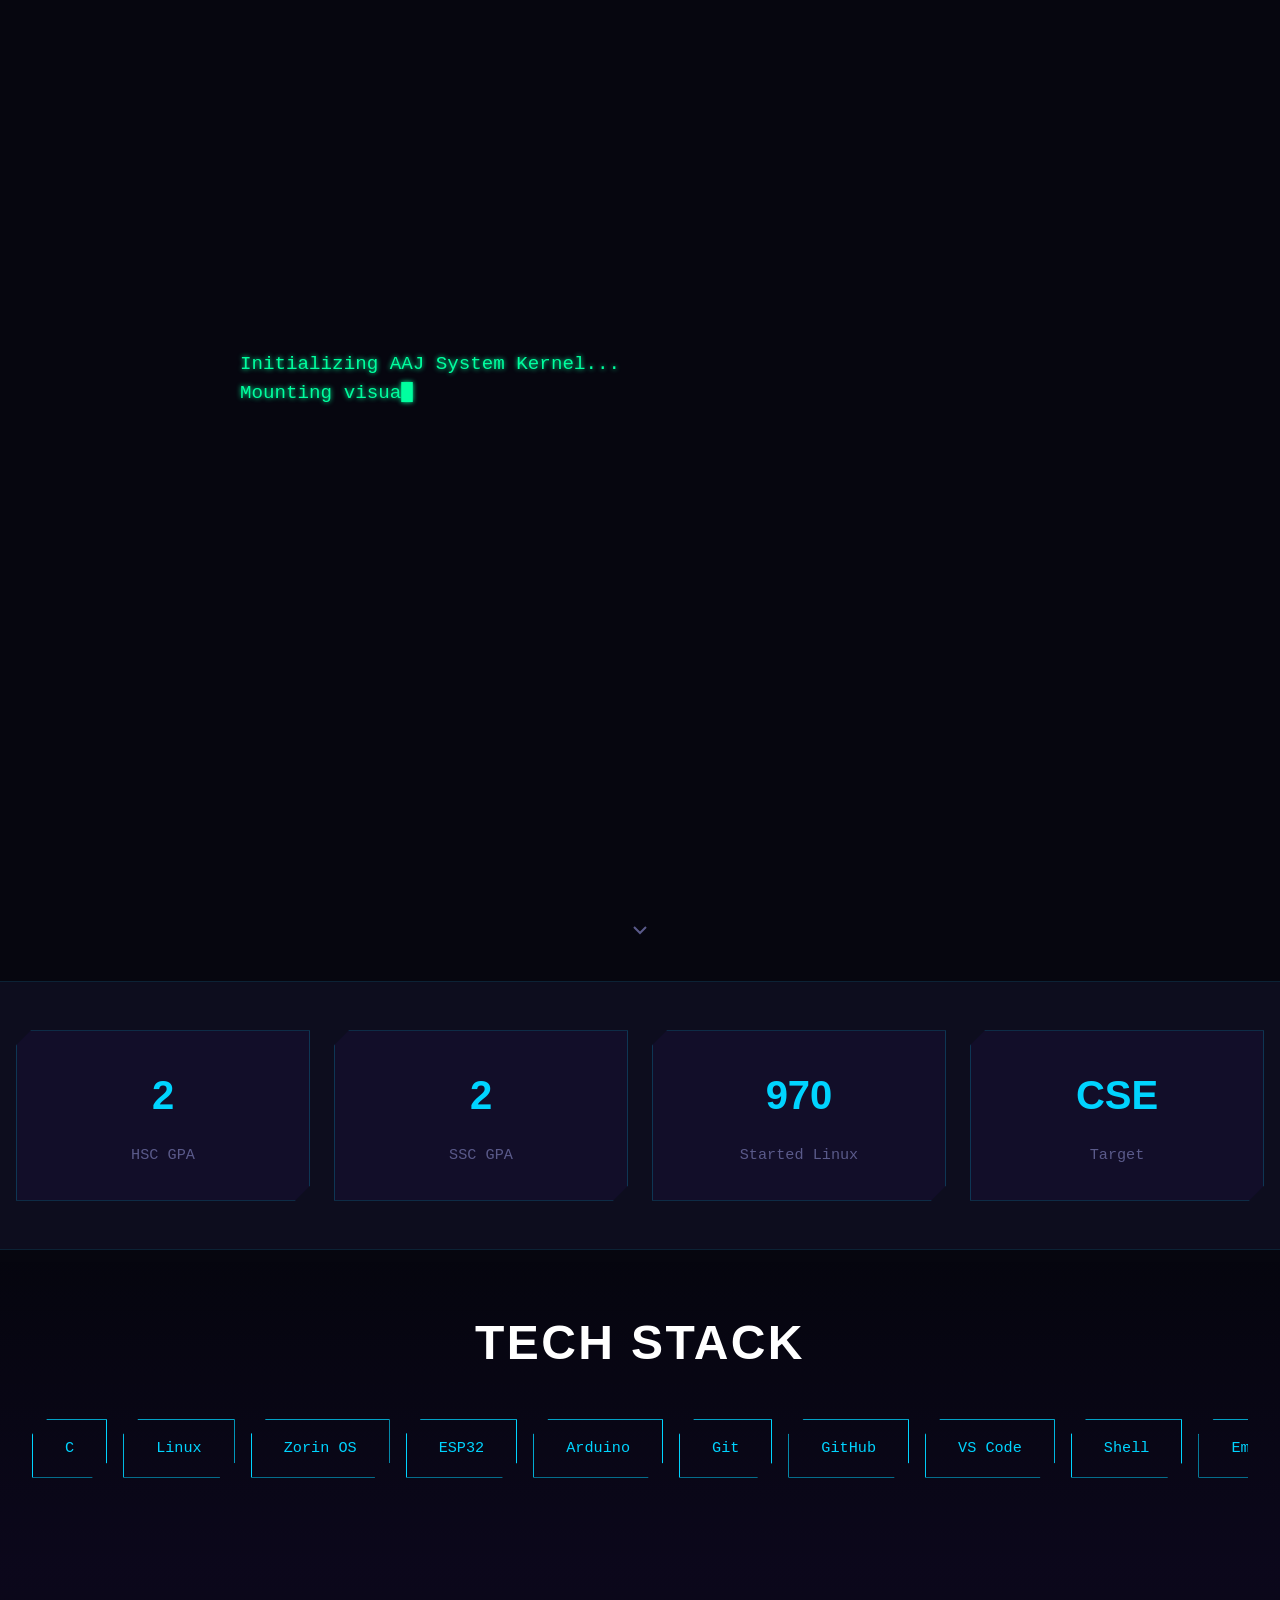
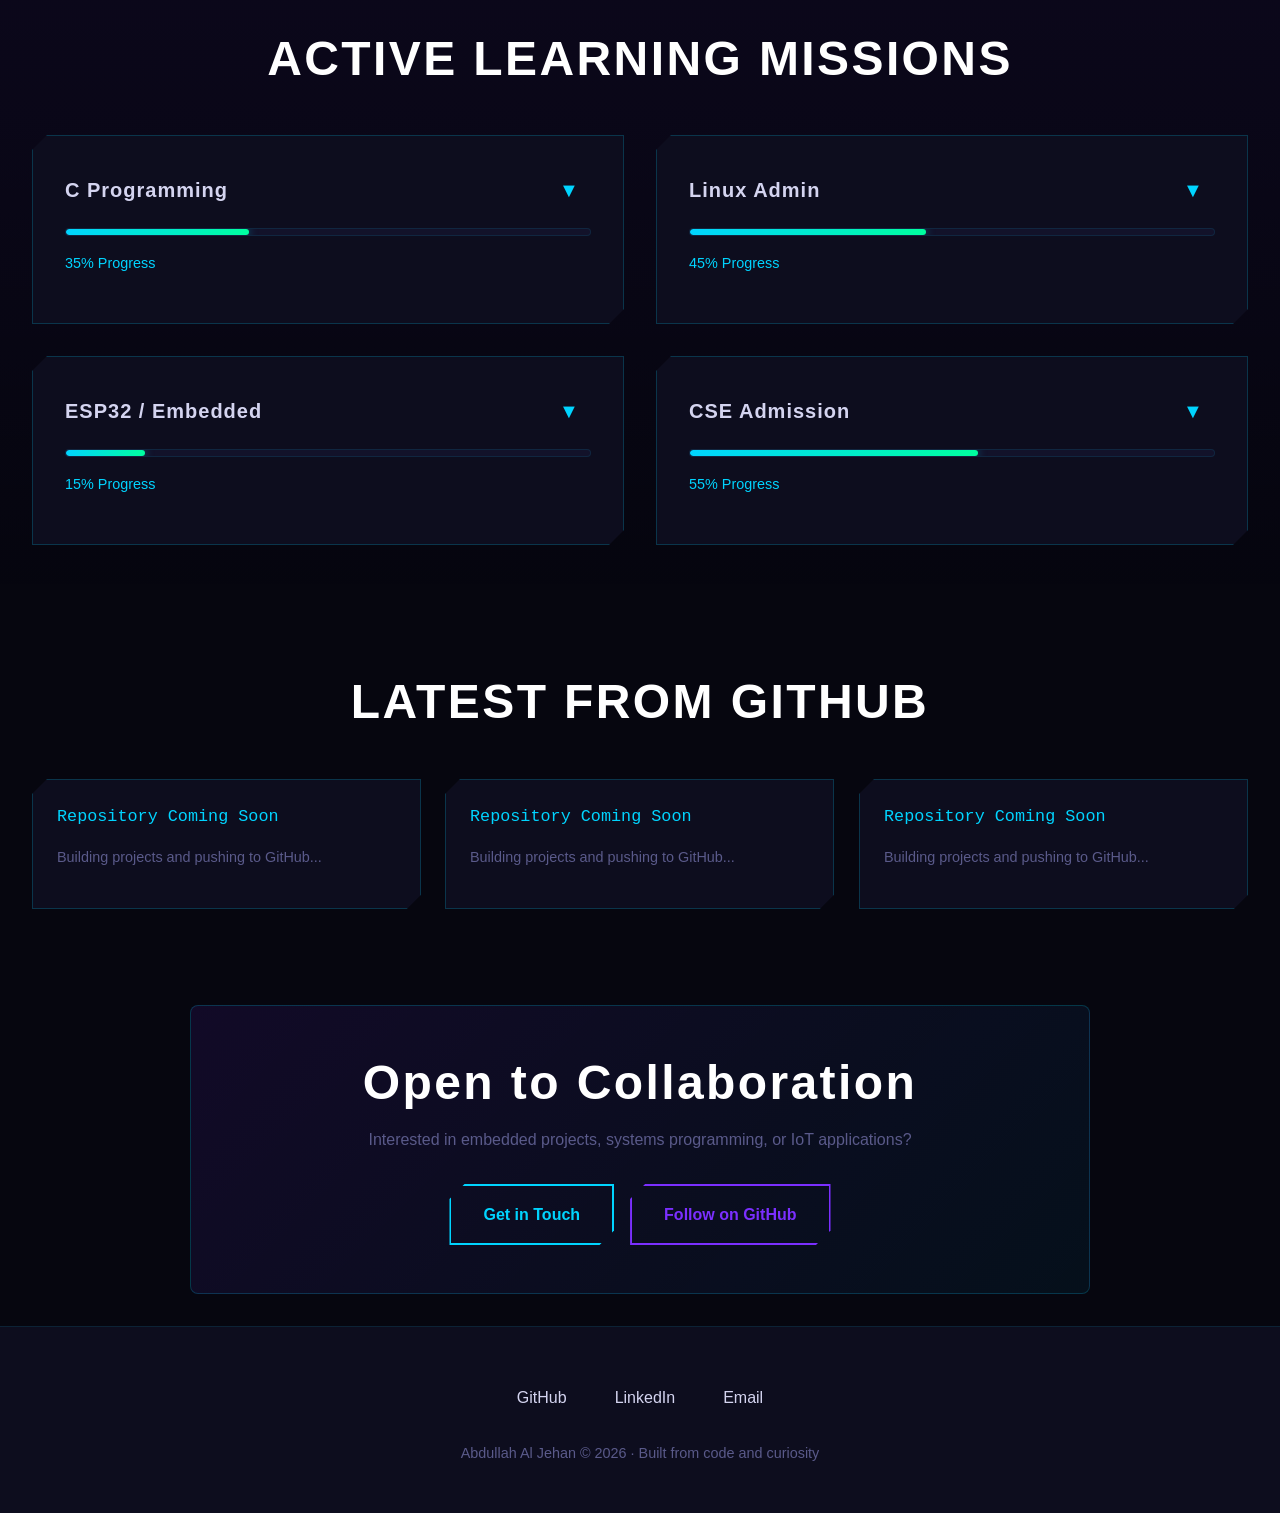
<file: index.html>
<!DOCTYPE html>
<html lang="en">
<head>
  <meta charset="UTF-8">
  <meta name="viewport" content="width=device-width, initial-scale=1.0">
  <meta http-equiv="Content-Security-Policy" content="default-src 'self'; script-src 'self' 'unsafe-inline' https://embed.tawk.to https://*.tawk.to; style-src 'self' 'unsafe-inline' https://fonts.googleapis.com; font-src 'self' https://fonts.gstatic.com https://*.tawk.to; img-src 'self' data: https://avatars.githubusercontent.com https://ghchart.rshah.org https://*.tawk.to; connect-src 'self' https://api.github.com https://api.web3forms.com wss://*.tawk.to; frame-src https://*.tawk.to;">
  <meta name="description" content="Abdullah Al Jehan — Engineering aspirant from Dhaka, Bangladesh. Learning C, Linux, and embedded systems from the ground up.">
  <meta name="author" content="Abdullah Al Jehan">

  <meta property="og:type" content="website">
  <meta property="og:title" content="Abdullah Al Jehan — Engineering Aspirant">
  <meta property="og:description" content="Systems engineer learning C, Linux, and embedded systems. Founding Advisor at Kynatium Labs.">
  <meta property="og:image" content="https://abdullahaljehan-me.github.io/abdullahaljehan-me/assets/og-image.jpg">
  <meta property="og:url" content="https://abdullahaljehan-me.github.io/abdullahaljehan-me/">
  <meta name="twitter:card" content="summary_large_image">
  <meta name="twitter:title" content="Abdullah Al Jehan — Engineering Aspirant">
  <meta name="twitter:description" content="Systems engineer learning C, Linux, and embedded systems. Founding Advisor at Kynatium Labs.">

  <link rel="canonical" href="https://abdullahaljehan-me.github.io/abdullahaljehan-me/index.html">

  <script type="application/ld+json">
  {
    "@context": "https://schema.org",
    "@type": "Person",
    "name": "Abdullah Al Jehan",
    "url": "https://abdullahaljehan-me.github.io",
    "image": "https://abdullahaljehan-me.github.io/assets/profile.jpg",
    "description": "Engineering aspirant specializing in C, Linux, and embedded systems",
    "sameAs": [
      "https://github.com/abdullahaljehan-me",
      "https://www.linkedin.com/in/abdullahaljehan-me"
    ],
    "email": "abdullahaljehan659@gmail.com",
    "address": {
      "@type": "PostalAddress",
      "addressLocality": "Dhaka",
      "addressCountry": "BD"
    }
  }
  </script>

  <title>Abdullah Al Jehan — Engineering Aspirant</title>
  <link rel="preconnect" href="https://fonts.googleapis.com">
  <link rel="preconnect" href="https://fonts.gstatic.com" crossorigin>
  <link rel="icon" href="data:image/svg+xml,<svg xmlns='http://www.w3.org/2000/svg' viewBox='0 0 100 100'><text y='.9em' font-size='90'>⚡</text></svg>">
  <link rel="stylesheet" href="style.css">
</head>
<body>
  <div id="preloader" class="preloader">
    <div class="terminal-text" id="terminalText"></div>
  </div>
  <div class="hud-text hud-bottom-left">LAT_COORD: 23.8103 N<br>LNG_COORD: 90.4125 E<br>UPLINK_STABLE</div>
  <div class="hud-text hud-top-right">SYS.OP.NORMAL<br>2025-2026 // AAJ</div>
  <div class="cursor-dot"></div>
  <div class="cursor-ring"></div>
  <a href="#main" class="skip-to-main">Skip to main content</a>
  <canvas id="particleCanvas"></canvas>

  <nav>
    <div class="nav-container">
      <a href="index.html" class="nav-logo">AAJ <span class="live-indicator">● LIVE</span></a>
      <ul class="nav-menu">
        <li><a href="index.html">[00] Home</a></li>
        <li><a href="about.html">[01] About</a></li>
        <li><a href="projects.html">[02] Projects</a></li>
        <li><a href="blog.html">[03] Blog</a></li>
        <li><a href="contact.html">[04] Contact</a></li>
      </ul>
      <a href="contact.html" class="nav-cta">Contact</a>
      <button class="hamburger" aria-label="Open navigation menu" aria-expanded="false">☰</button>
    </div>
    <div class="drawer">
      <ul class="drawer-menu">
        <li><a href="index.html">[00] Home</a></li>
        <li><a href="about.html">[01] About</a></li>
        <li><a href="projects.html">[02] Projects</a></li>
        <li><a href="blog.html">[03] Blog</a></li>
        <li><a href="contact.html">[04] Contact</a></li>
      </ul>
    </div>
  </nav>

  <main id="main">
    <section class="hero">
      <div class="hero-content">
        <h1 class="hero-title">
          <span class="glitch">Abdullah Al Jehan</span>
        </h1>
        <div class="hero-subtitle">
          <span class="typewriter-text"></span>
        </div>
        <div class="cta-group">
          <button class="btn btn-primary" onclick="document.querySelector('.missions-section').scrollIntoView({ behavior: 'smooth' })">Active Missions</button>
          <a href="https://github.com/abdullahaljehan-me" target="_blank" rel="noopener noreferrer" class="btn btn-secondary">GitHub</a>
        </div>
        <div class="scroll-indicator">
          <svg width="24" height="24" viewBox="0 0 24 24" fill="none" stroke="currentColor" stroke-width="2" aria-hidden="true">
            <polyline points="6 9 12 15 18 9"></polyline>
          </svg>
        </div>
      </div>
    </section>

    <section class="stats">
      <div class="stats-grid">
        <div class="stat-card">
          <div class="stat-value" data-target="5.00">0.00</div>
          <div class="stat-label">HSC GPA</div>
        </div>
        <div class="stat-card">
          <div class="stat-value" data-target="5.00">0.00</div>
          <div class="stat-label">SSC GPA</div>
        </div>
        <div class="stat-card">
          <div class="stat-value" data-target="2026">0</div>
          <div class="stat-label">Started Linux</div>
        </div>
        <div class="stat-card">
          <div class="stat-value">CSE</div>
          <div class="stat-label">Target</div>
        </div>
      </div>
    </section>

    <section class="skills-section">
      <div class="container">
        <h2 class="section-title">Tech Stack</h2>
        <div class="skills-scroll">
          <div class="skill-pill">C</div>
          <div class="skill-pill">Linux</div>
          <div class="skill-pill">Zorin OS</div>
          <div class="skill-pill">ESP32</div>
          <div class="skill-pill">Arduino</div>
          <div class="skill-pill">Git</div>
          <div class="skill-pill">GitHub</div>
          <div class="skill-pill">VS Code</div>
          <div class="skill-pill">Shell</div>
          <div class="skill-pill">Embedded Systems</div>
        </div>
      </div>
    </section>

    <section class="missions-section">
      <div class="container">
        <h2 class="section-title">Active Learning Missions</h2>
        <div class="missions-grid">
          <div class="mission-card" tabindex="0" role="button" aria-expanded="false">
            <div class="mission-title">
              <h4>C Programming</h4>
              <button class="mission-toggle" aria-label="Toggle details">▼</button>
            </div>
            <div class="mission-progress-bar">
              <div class="mission-progress-fill" data-percentage="35"></div>
            </div>
            <div class="mission-percentage">35% Progress</div>
            <div class="mission-details">
              <p>Building foundations in C: syntax, pointers, memory management, and systems-level programming concepts.</p>
            </div>
          </div>

          <div class="mission-card" tabindex="0" role="button" aria-expanded="false">
            <div class="mission-title">
              <h4>Linux Admin</h4>
              <button class="mission-toggle" aria-label="Toggle details">▼</button>
            </div>
            <div class="mission-progress-bar">
              <div class="mission-progress-fill" data-percentage="45"></div>
            </div>
            <div class="mission-percentage">45% Progress</div>
            <div class="mission-details">
              <p>Daily driver: Zorin OS, shell scripting, system administration, and deeper understanding of OS fundamentals.</p>
            </div>
          </div>

          <div class="mission-card" tabindex="0" role="button" aria-expanded="false">
            <div class="mission-title">
              <h4>ESP32 / Embedded</h4>
              <button class="mission-toggle" aria-label="Toggle details">▼</button>
            </div>
            <div class="mission-progress-bar">
              <div class="mission-progress-fill" data-percentage="15"></div>
            </div>
            <div class="mission-percentage">15% Progress</div>
            <div class="mission-details">
              <p>Exploring microcontroller programming, IoT concepts, hardware-software integration, and real-world applications.</p>
            </div>
          </div>

          <div class="mission-card" tabindex="0" role="button" aria-expanded="false">
            <div class="mission-title">
              <h4>CSE Admission</h4>
              <button class="mission-toggle" aria-label="Toggle details">▼</button>
            </div>
            <div class="mission-progress-bar">
              <div class="mission-progress-fill" data-percentage="55"></div>
            </div>
            <div class="mission-percentage">55% Progress</div>
            <div class="mission-details">
              <p>Engineering preparation: HSC complete with perfect GPA, building practical skills to excel in computer science.</p>
            </div>
          </div>
        </div>
      </div>
    </section>

    <section class="github-section">
      <div class="container">
        <h2 class="section-title">Latest from GitHub</h2>
        <div class="repo-grid">
          <div class="repo-card revealed">
            <p style="color: var(--muted); font-family: 'Space Mono', monospace;">Loading repositories...</p>
          </div>
        </div>
      </div>
    </section>

    <section class="cta-strip">
      <h2>Open to Collaboration</h2>
      <p>Interested in embedded projects, systems programming, or IoT applications?</p>
      <div class="cta-buttons">
        <a href="contact.html" class="btn btn-primary">Get in Touch</a>
        <a href="https://github.com/abdullahaljehan-me" target="_blank" rel="noopener noreferrer" class="btn btn-secondary">Follow on GitHub</a>
      </div>
    </section>
  </main>

  <footer>
    <div class="footer-content">
      <div class="footer-links">
        <a href="https://github.com/abdullahaljehan-me" target="_blank" rel="noopener noreferrer">GitHub</a>
        <a href="https://www.linkedin.com/in/abdullahaljehan-me" target="_blank" rel="noopener noreferrer">LinkedIn</a>
        <a href="mailto:abdullahaljehan659@gmail.com">Email</a>
      </div>
      <p class="footer-copyright">Abdullah Al Jehan &copy; 2026 &middot; Built from code and curiosity</p>
    </div>
  </footer>

  <button class="scroll-to-top" aria-label="Scroll to top">&uarr;</button>

  <script src="main.js" defer></script>
</body>
</html>
</file>
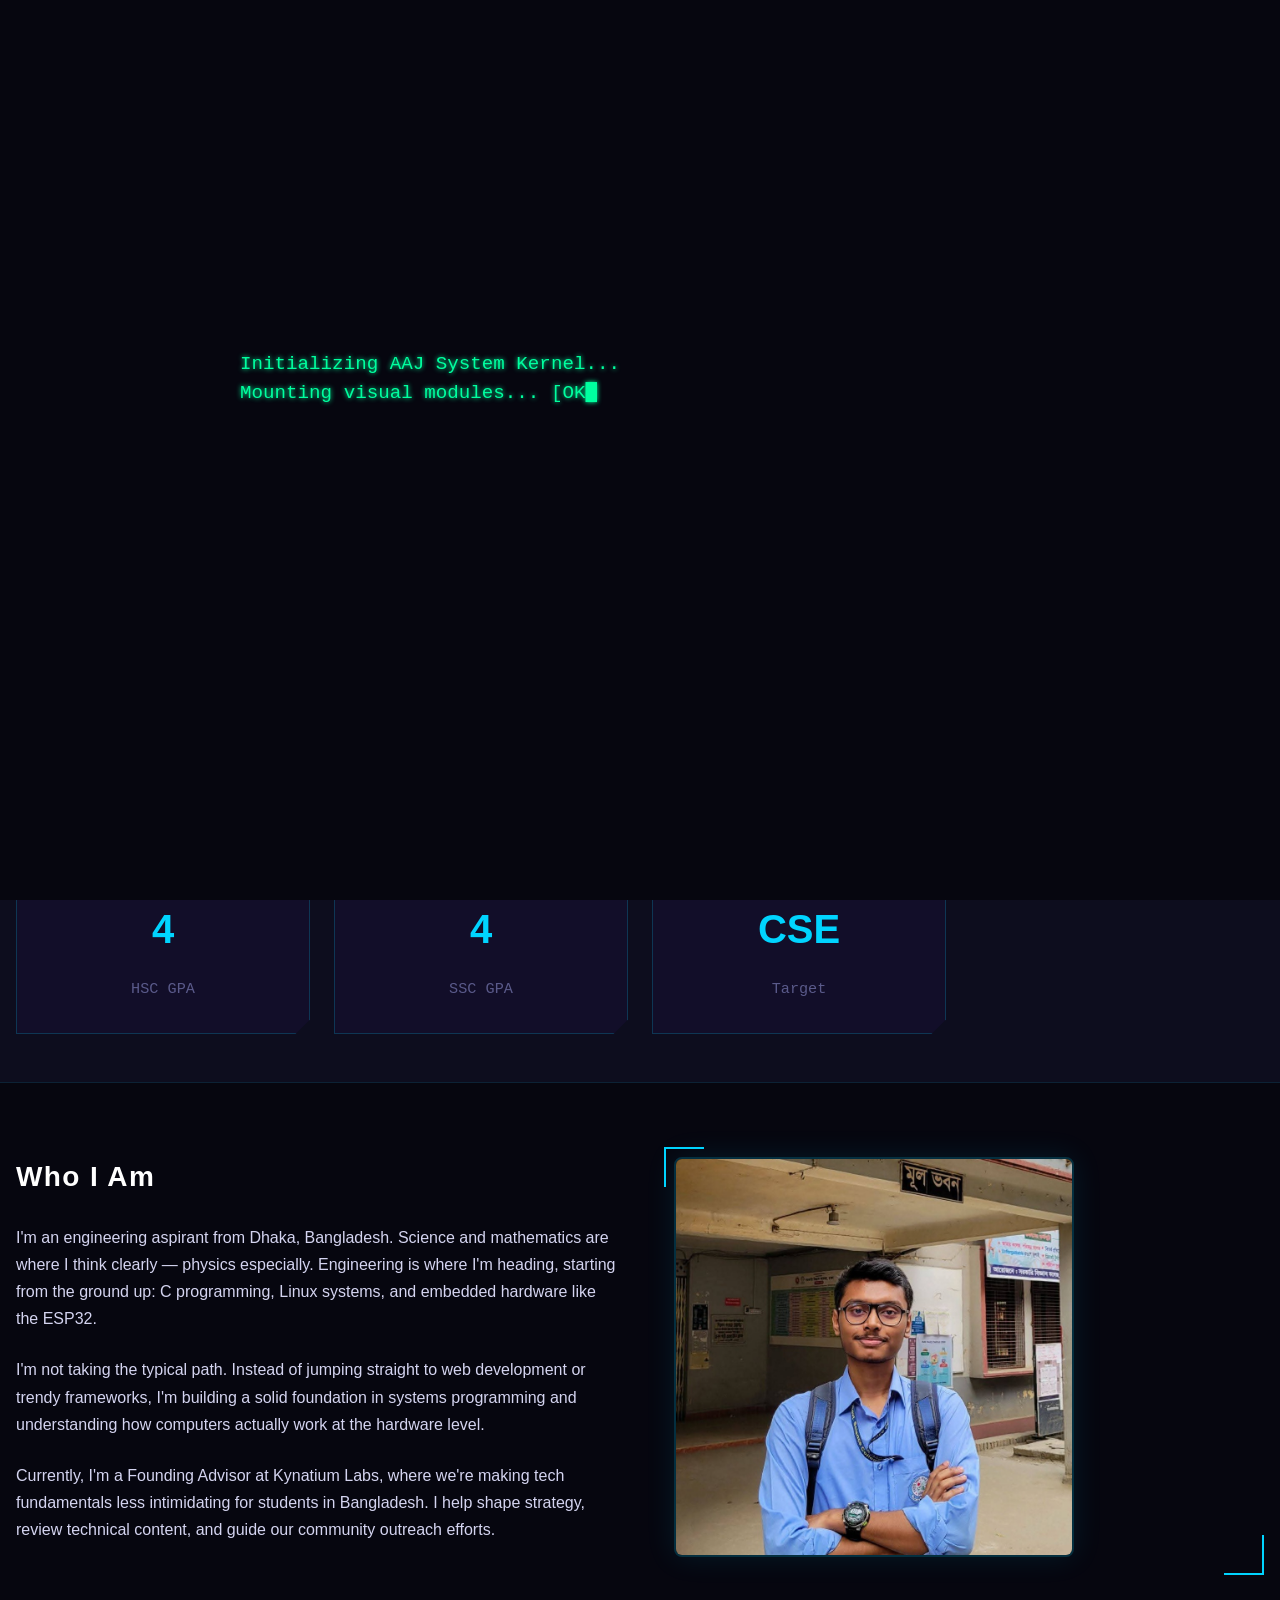
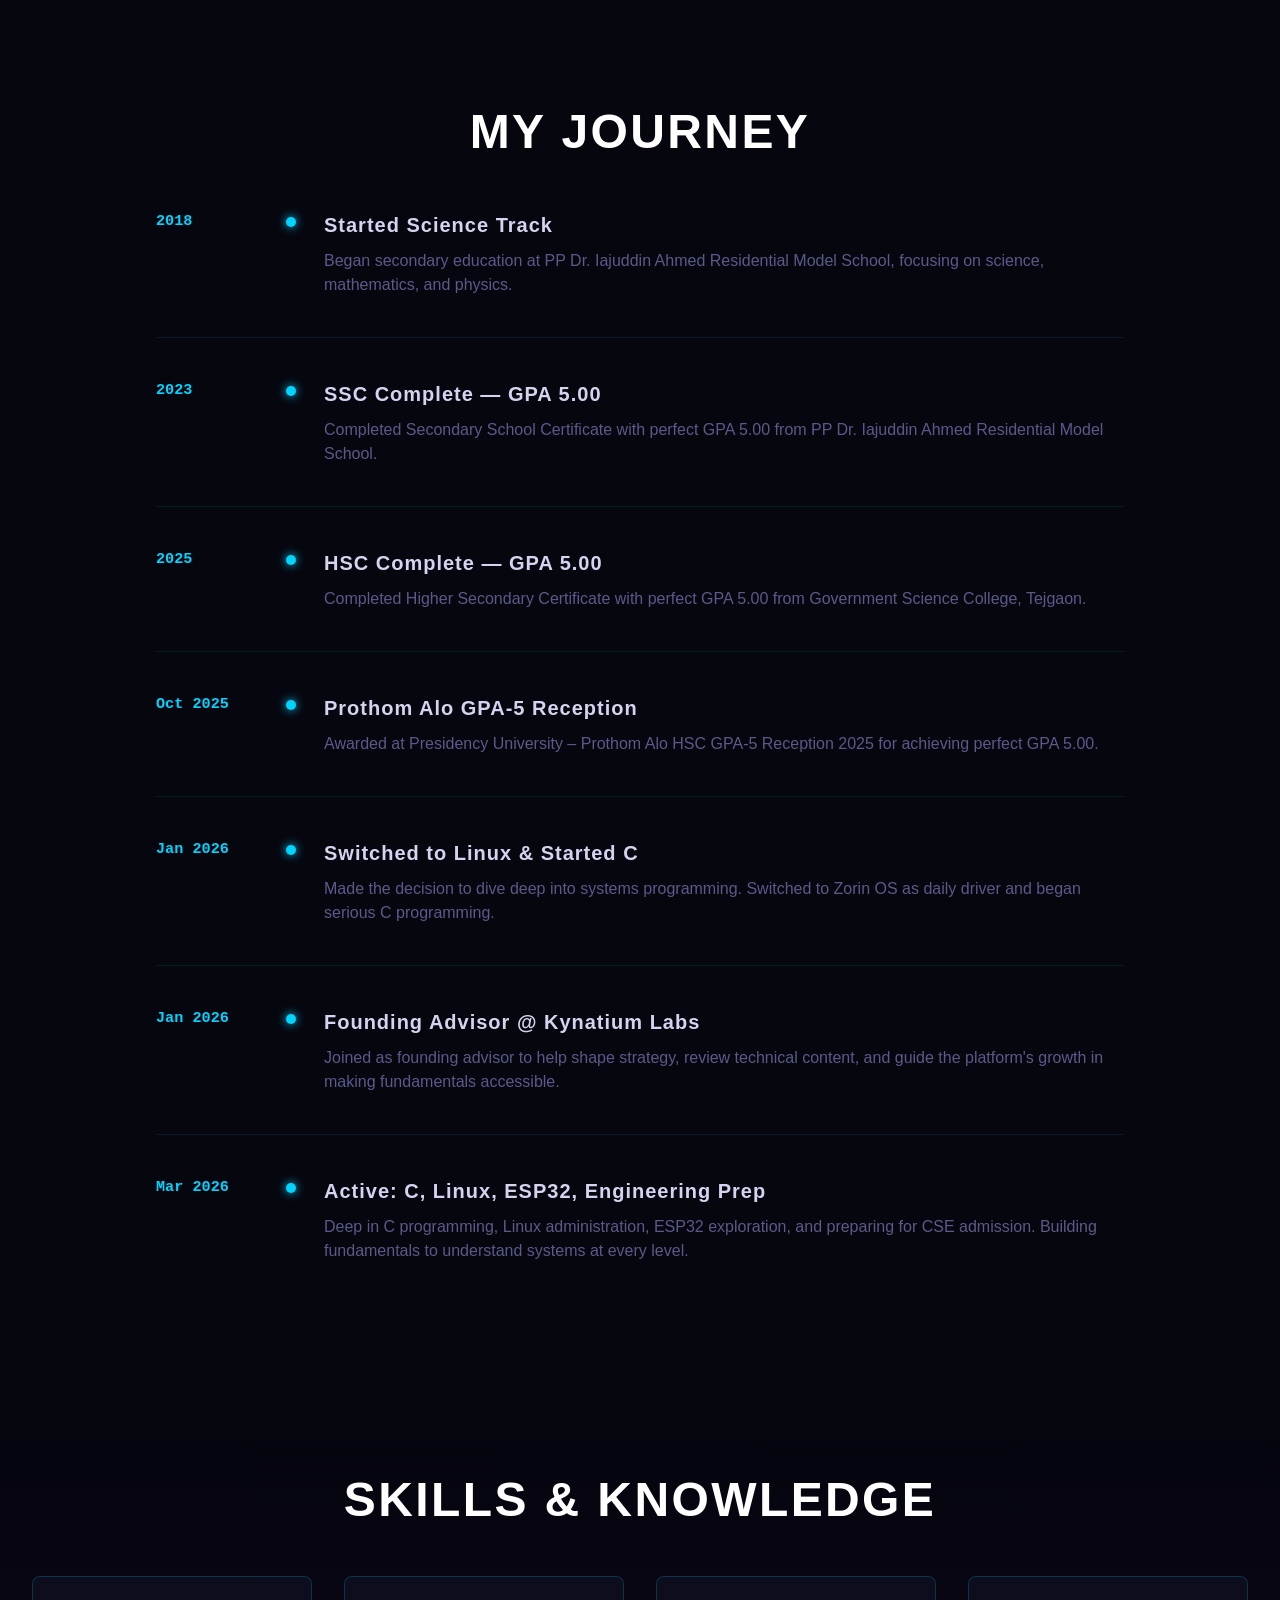
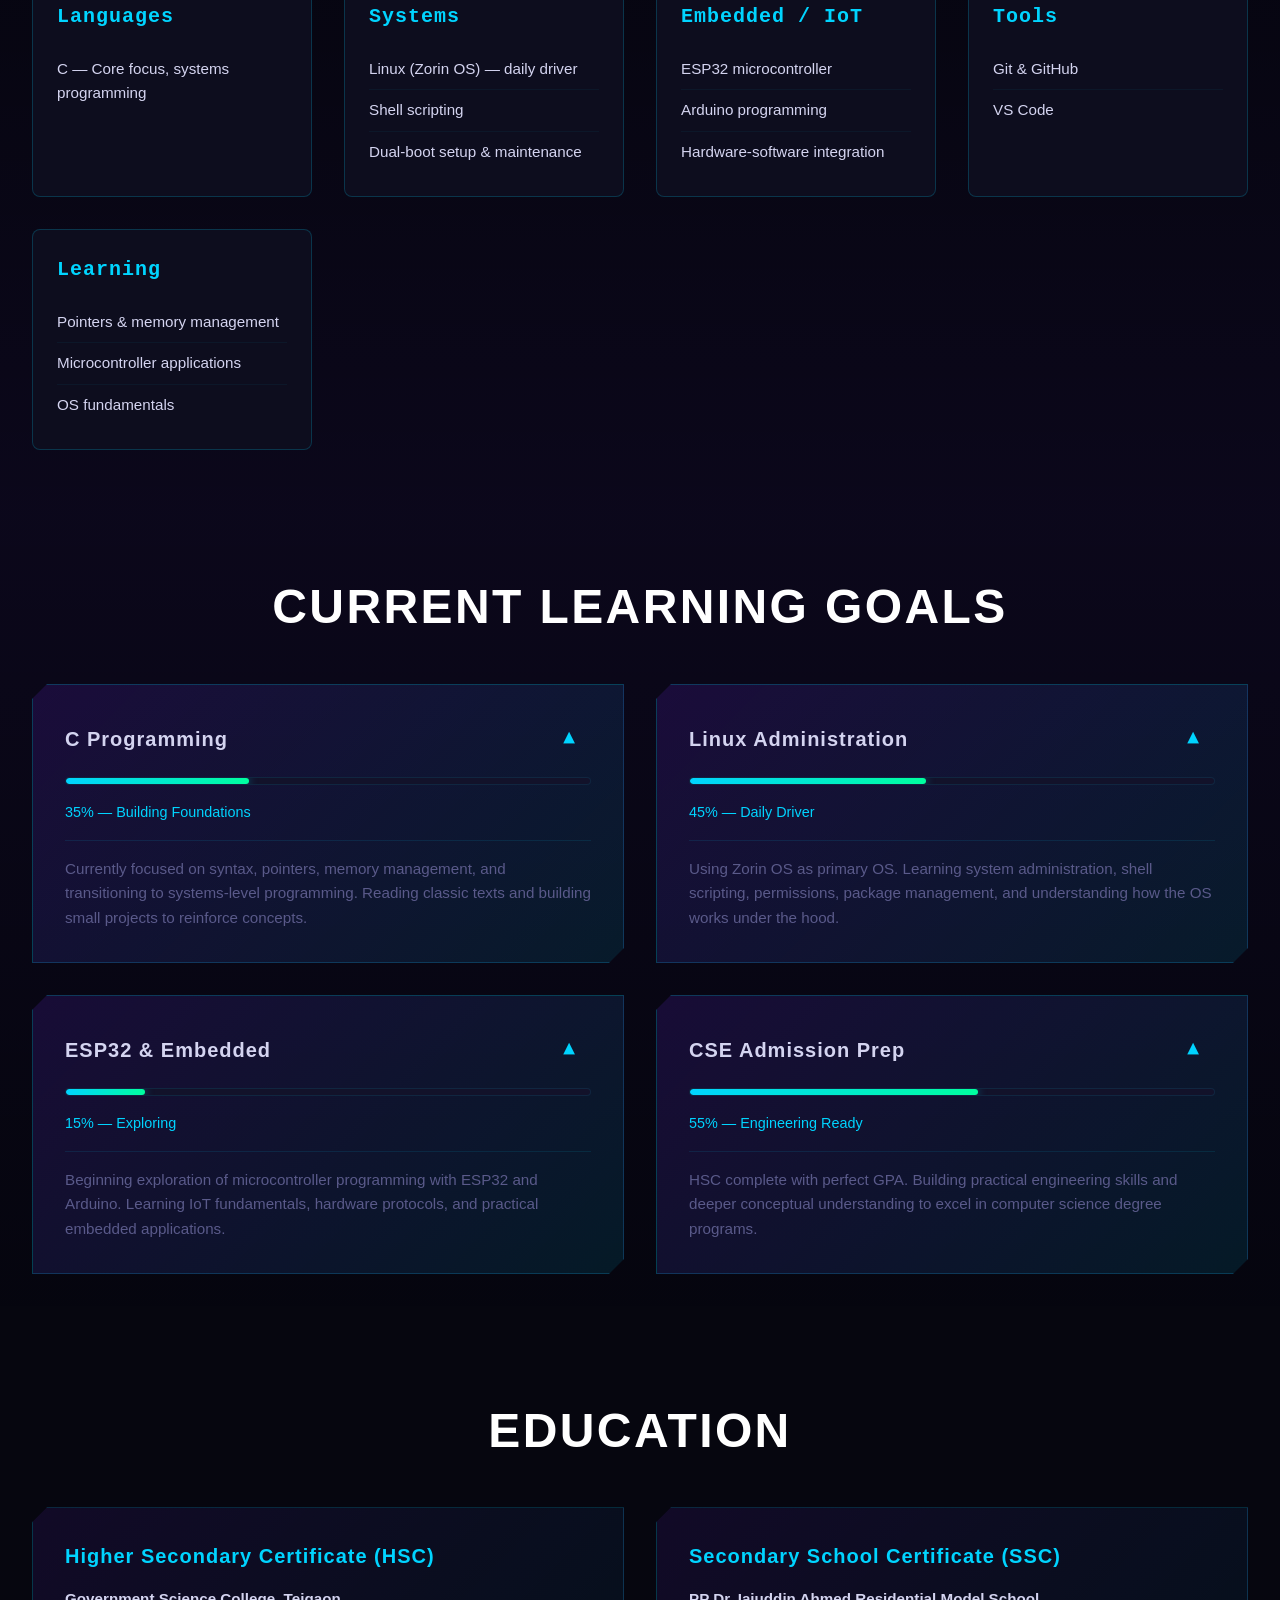
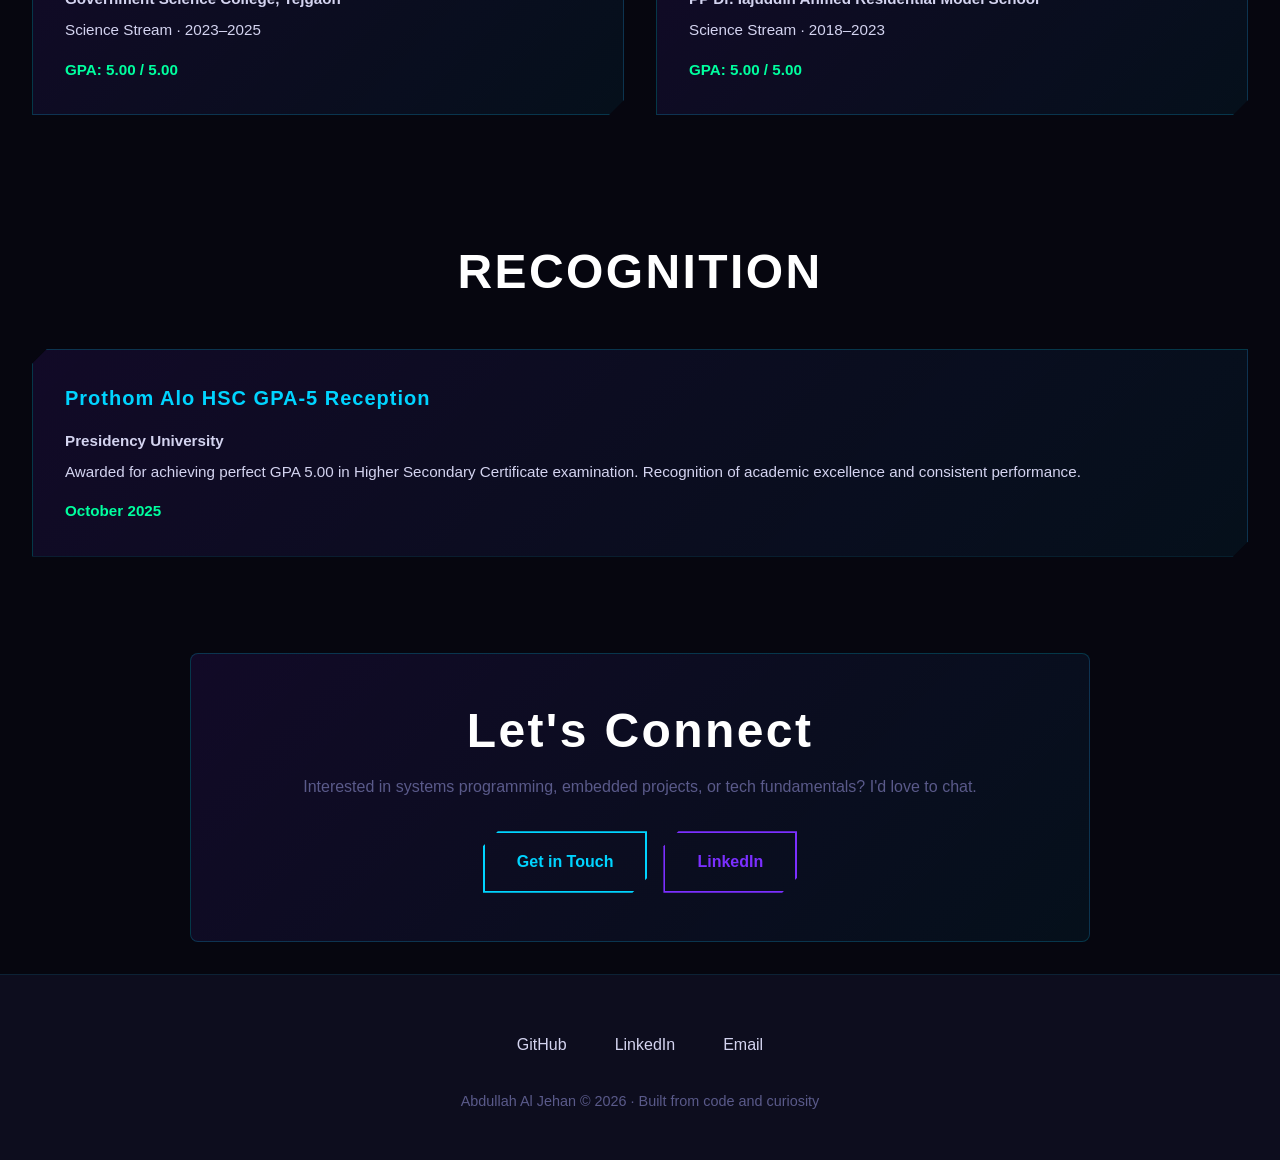
<file: about.html>
<!DOCTYPE html>
<html lang="en">
<head>
  <meta charset="UTF-8">
  <meta name="viewport" content="width=device-width, initial-scale=1.0">
  <meta http-equiv="Content-Security-Policy" content="default-src 'self'; script-src 'self' 'unsafe-inline' https://embed.tawk.to https://*.tawk.to; style-src 'self' 'unsafe-inline' https://fonts.googleapis.com; font-src 'self' https://fonts.gstatic.com https://*.tawk.to; img-src 'self' data: https://avatars.githubusercontent.com https://ghchart.rshah.org https://*.tawk.to; connect-src 'self' https://api.github.com https://api.web3forms.com wss://*.tawk.to; frame-src https://*.tawk.to;">
  <meta name="description" content="About Abdullah Al Jehan — An engineering aspirant from Dhaka, Bangladesh specializing in C, Linux, and embedded systems.">
  <meta name="author" content="Abdullah Al Jehan">
  <meta property="og:type" content="profile">
  <meta property="og:title" content="About — Abdullah Al Jehan">
  <meta property="og:description" content="Science graduate from Tejgaon, Dhaka learning systems programming and embedded hardware.">
  <meta property="og:image" content="https://abdullahaljehan-me.github.io/abdullahaljehan-me/assets/og-image.jpg">
  <meta property="og:url" content="https://abdullahaljehan-me.github.io/abdullahaljehan-me/about.html">
  <meta name="twitter:card" content="summary_large_image">
  <meta name="twitter:title" content="About — Abdullah Al Jehan">
  <meta name="twitter:description" content="Science graduate from Tejgaon, Dhaka learning systems programming and embedded hardware.">
  <link rel="canonical" href="https://abdullahaljehan-me.github.io/abdullahaljehan-me/about.html">
  <title>About — Abdullah Al Jehan</title>
  <link rel="preconnect" href="https://fonts.googleapis.com">
  <link rel="preconnect" href="https://fonts.gstatic.com" crossorigin>
  <link rel="icon" href="data:image/svg+xml,<svg xmlns='http://www.w3.org/2000/svg' viewBox='0 0 100 100'><text y='.9em' font-size='90'>⚡</text></svg>">
  <link rel="stylesheet" href="style.css">
</head>
<body>
  <div id="preloader" class="preloader">
    <div class="terminal-text" id="terminalText"></div>
  </div>
  <div class="cursor-dot"></div>
  <div class="cursor-ring"></div>
  <a href="#main" class="skip-to-main">Skip to main content</a>
  <canvas id="particleCanvas"></canvas>

  <nav>
    <div class="nav-container">
      <a href="index.html" class="nav-logo">AAJ <span class="live-indicator">● LIVE</span></a>
      <ul class="nav-menu">
        <li><a href="index.html">[00] Home</a></li>
        <li><a href="about.html">[01] About</a></li>
        <li><a href="projects.html">[02] Projects</a></li>
        <li><a href="blog.html">[03] Blog</a></li>
        <li><a href="contact.html">[04] Contact</a></li>
      </ul>
      <a href="contact.html" class="nav-cta">Contact</a>
      <button class="hamburger" aria-label="Open navigation menu" aria-expanded="false">☰</button>
    </div>
    <div class="drawer">
      <ul class="drawer-menu">
        <li><a href="index.html">[00] Home</a></li>
        <li><a href="about.html">[01] About</a></li>
        <li><a href="projects.html">[02] Projects</a></li>
        <li><a href="blog.html">[03] Blog</a></li>
        <li><a href="contact.html">[04] Contact</a></li>
      </ul>
    </div>
  </nav>

  <main id="main">
    <section class="page-hero">
      <h1>About Me</h1>
      <p>Science graduate from Tejgaon, Dhaka. Starting my engineering journey from the fundamentals.</p>
    </section>

    <section class="bio-section">
      <div class="bio-content revealed">
        <h2 class="section-title">Founding Advisor @ Kynatium Labs</h2>
        <p>I am Abdullah Al Jehan, an engineering aspirant from Dhaka, Bangladesh. My journey in technology isn't taking the typical path. Instead of jumping straight to web development or trendy frameworks, I'm building a solid foundation in systems programming and understanding how computers actually work at the hardware level.</p>
        <p>Currently, I'm a Founding Advisor at Kynatium Labs, where we're making tech fundamentals less intimidating for students in Bangladesh. I help shape strategy, review technical content, and guide our community outreach efforts.</p>
      </div>
    </section>

    <section class="stats">
      <div class="stats-grid">
        <div class="stat-card">
          <div class="stat-value" data-target="5.00">0.00</div>
          <div class="stat-label">HSC GPA</div>
        </div>
        <div class="stat-card">
          <div class="stat-value" data-target="5.00">0.00</div>
          <div class="stat-label">SSC GPA</div>
        </div>
        <div class="stat-card">
          <div class="stat-value">CSE</div>
          <div class="stat-label">Target</div>
        </div>
      </div>
    </section>

    <section class="bio-section">
      <div class="bio-content">
        <div class="bio-text">
          <h3>Who I Am</h3>
          <p>I'm an engineering aspirant from Dhaka, Bangladesh. Science and mathematics are where I think clearly — physics especially. Engineering is where I'm heading, starting from the ground up: C programming, Linux systems, and embedded hardware like the ESP32.</p>
          <p>I'm not taking the typical path. Instead of jumping straight to web development or trendy frameworks, I'm building a solid foundation in systems programming and understanding how computers actually work at the hardware level.</p>
          <p>Currently, I'm a Founding Advisor at Kynatium Labs, where we're making tech fundamentals less intimidating for students in Bangladesh. I help shape strategy, review technical content, and guide our community outreach efforts.</p>
        </div>
        <div class="bio-image target-brackets">
          <img src="assets/profile.jpg" alt="Abdullah Al Jehan — engineering aspirant from Dhaka, Bangladesh" loading="lazy" width="400" height="400">
        </div>
      </div>
    </section>

    <section class="timeline">
      <h2 class="section-title">My Journey</h2>
      <div>
        <div class="timeline-item">
          <div class="timeline-date">2018</div>
          <div class="timeline-content">
            <h4>Started Science Track</h4>
            <p>Began secondary education at PP Dr. Iajuddin Ahmed Residential Model School, focusing on science, mathematics, and physics.</p>
          </div>
        </div>
        <div class="timeline-item">
          <div class="timeline-date">2023</div>
          <div class="timeline-content">
            <h4>SSC Complete — GPA 5.00</h4>
            <p>Completed Secondary School Certificate with perfect GPA 5.00 from PP Dr. Iajuddin Ahmed Residential Model School.</p>
          </div>
        </div>
        <div class="timeline-item">
          <div class="timeline-date">2025</div>
          <div class="timeline-content">
            <h4>HSC Complete — GPA 5.00</h4>
            <p>Completed Higher Secondary Certificate with perfect GPA 5.00 from Government Science College, Tejgaon.</p>
          </div>
        </div>
        <div class="timeline-item">
          <div class="timeline-date">Oct 2025</div>
          <div class="timeline-content">
            <h4>Prothom Alo GPA-5 Reception</h4>
            <p>Awarded at Presidency University – Prothom Alo HSC GPA-5 Reception 2025 for achieving perfect GPA 5.00.</p>
          </div>
        </div>
        <div class="timeline-item">
          <div class="timeline-date">Jan 2026</div>
          <div class="timeline-content">
            <h4>Switched to Linux &amp; Started C</h4>
            <p>Made the decision to dive deep into systems programming. Switched to Zorin OS as daily driver and began serious C programming.</p>
          </div>
        </div>
        <div class="timeline-item">
          <div class="timeline-date">Jan 2026</div>
          <div class="timeline-content">
            <h4>Founding Advisor @ Kynatium Labs</h4>
            <p>Joined as founding advisor to help shape strategy, review technical content, and guide the platform's growth in making fundamentals accessible.</p>
          </div>
        </div>
        <div class="timeline-item">
          <div class="timeline-date">Mar 2026</div>
          <div class="timeline-content">
            <h4>Active: C, Linux, ESP32, Engineering Prep</h4>
            <p>Deep in C programming, Linux administration, ESP32 exploration, and preparing for CSE admission. Building fundamentals to understand systems at every level.</p>
          </div>
        </div>
      </div>
    </section>

    <section class="skills-section">
      <div class="container">
        <h2 class="section-title">Skills &amp; Knowledge</h2>
        <div class="skills-grid">
          <div class="skill-group">
            <h4>Languages</h4>
            <ul class="skill-list">
              <li>C — Core focus, systems programming</li>
            </ul>
          </div>
          <div class="skill-group">
            <h4>Systems</h4>
            <ul class="skill-list">
              <li>Linux (Zorin OS) — daily driver</li>
              <li>Shell scripting</li>
              <li>Dual-boot setup &amp; maintenance</li>
            </ul>
          </div>
          <div class="skill-group">
            <h4>Embedded / IoT</h4>
            <ul class="skill-list">
              <li>ESP32 microcontroller</li>
              <li>Arduino programming</li>
              <li>Hardware-software integration</li>
            </ul>
          </div>
          <div class="skill-group">
            <h4>Tools</h4>
            <ul class="skill-list">
              <li>Git &amp; GitHub</li>
              <li>VS Code</li>
            </ul>
          </div>
          <div class="skill-group">
            <h4>Learning</h4>
            <ul class="skill-list">
              <li>Pointers &amp; memory management</li>
              <li>Microcontroller applications</li>
              <li>OS fundamentals</li>
            </ul>
          </div>
        </div>
      </div>
    </section>

    <section class="missions-section">
      <div class="container">
        <h2 class="section-title">Current Learning Goals</h2>
        <div class="missions-grid">
          <div class="mission-card expanded" tabindex="0" role="button" aria-expanded="true">
            <div class="mission-title">
              <h4>C Programming</h4>
              <button class="mission-toggle" aria-label="Toggle details">▼</button>
            </div>
            <div class="mission-progress-bar">
              <div class="mission-progress-fill" data-percentage="35"></div>
            </div>
            <div class="mission-percentage">35% — Building Foundations</div>
            <div class="mission-details">
              <p>Currently focused on syntax, pointers, memory management, and transitioning to systems-level programming. Reading classic texts and building small projects to reinforce concepts.</p>
            </div>
          </div>
          <div class="mission-card expanded" tabindex="0" role="button" aria-expanded="true">
            <div class="mission-title">
              <h4>Linux Administration</h4>
              <button class="mission-toggle" aria-label="Toggle details">▼</button>
            </div>
            <div class="mission-progress-bar">
              <div class="mission-progress-fill" data-percentage="45"></div>
            </div>
            <div class="mission-percentage">45% — Daily Driver</div>
            <div class="mission-details">
              <p>Using Zorin OS as primary OS. Learning system administration, shell scripting, permissions, package management, and understanding how the OS works under the hood.</p>
            </div>
          </div>
          <div class="mission-card expanded" tabindex="0" role="button" aria-expanded="true">
            <div class="mission-title">
              <h4>ESP32 &amp; Embedded</h4>
              <button class="mission-toggle" aria-label="Toggle details">▼</button>
            </div>
            <div class="mission-progress-bar">
              <div class="mission-progress-fill" data-percentage="15"></div>
            </div>
            <div class="mission-percentage">15% — Exploring</div>
            <div class="mission-details">
              <p>Beginning exploration of microcontroller programming with ESP32 and Arduino. Learning IoT fundamentals, hardware protocols, and practical embedded applications.</p>
            </div>
          </div>
          <div class="mission-card expanded" tabindex="0" role="button" aria-expanded="true">
            <div class="mission-title">
              <h4>CSE Admission Prep</h4>
              <button class="mission-toggle" aria-label="Toggle details">▼</button>
            </div>
            <div class="mission-progress-bar">
              <div class="mission-progress-fill" data-percentage="55"></div>
            </div>
            <div class="mission-percentage">55% — Engineering Ready</div>
            <div class="mission-details">
              <p>HSC complete with perfect GPA. Building practical engineering skills and deeper conceptual understanding to excel in computer science degree programs.</p>
            </div>
          </div>
        </div>
      </div>
    </section>

    <section class="education-section">
      <div class="container">
        <h2 class="section-title">Education</h2>
        <div class="education-cards">
          <div class="education-card">
            <h4>Higher Secondary Certificate (HSC)</h4>
            <p><strong>Government Science College, Tejgaon</strong></p>
            <p>Science Stream &middot; 2023–2025</p>
            <div class="education-gpa">GPA: 5.00 / 5.00</div>
          </div>
          <div class="education-card">
            <h4>Secondary School Certificate (SSC)</h4>
            <p><strong>PP Dr. Iajuddin Ahmed Residential Model School</strong></p>
            <p>Science Stream &middot; 2018–2023</p>
            <div class="education-gpa">GPA: 5.00 / 5.00</div>
          </div>
        </div>
      </div>
    </section>

    <section class="awards-section">
      <div class="container">
        <h2 class="section-title">Recognition</h2>
        <div class="education-cards">
          <div class="award-card">
            <h4>Prothom Alo HSC GPA-5 Reception</h4>
            <p><strong>Presidency University</strong></p>
            <p>Awarded for achieving perfect GPA 5.00 in Higher Secondary Certificate examination. Recognition of academic excellence and consistent performance.</p>
            <div class="award-date">October 2025</div>
          </div>
        </div>
      </div>
    </section>

    <section class="cta-strip">
      <h2>Let's Connect</h2>
      <p>Interested in systems programming, embedded projects, or tech fundamentals? I'd love to chat.</p>
      <div class="cta-buttons">
        <a href="contact.html" class="btn btn-primary">Get in Touch</a>
        <a href="https://www.linkedin.com/in/abdullahaljehan-me" target="_blank" rel="noopener noreferrer" class="btn btn-secondary">LinkedIn</a>
      </div>
    </section>
  </main>

  <footer>
    <div class="footer-content">
      <div class="footer-links">
        <a href="https://github.com/abdullahaljehan-me" target="_blank" rel="noopener noreferrer">GitHub</a>
        <a href="https://www.linkedin.com/in/abdullahaljehan-me" target="_blank" rel="noopener noreferrer">LinkedIn</a>
        <a href="mailto:abdullahaljehan659@gmail.com">Email</a>
      </div>
      <p class="footer-copyright">Abdullah Al Jehan &copy; 2026 &middot; Built from code and curiosity</p>
    </div>
  </footer>

  <button class="scroll-to-top" aria-label="Scroll to top">&uarr;</button>
  <script src="main.js" defer></script>
</body>
</html>
</file>
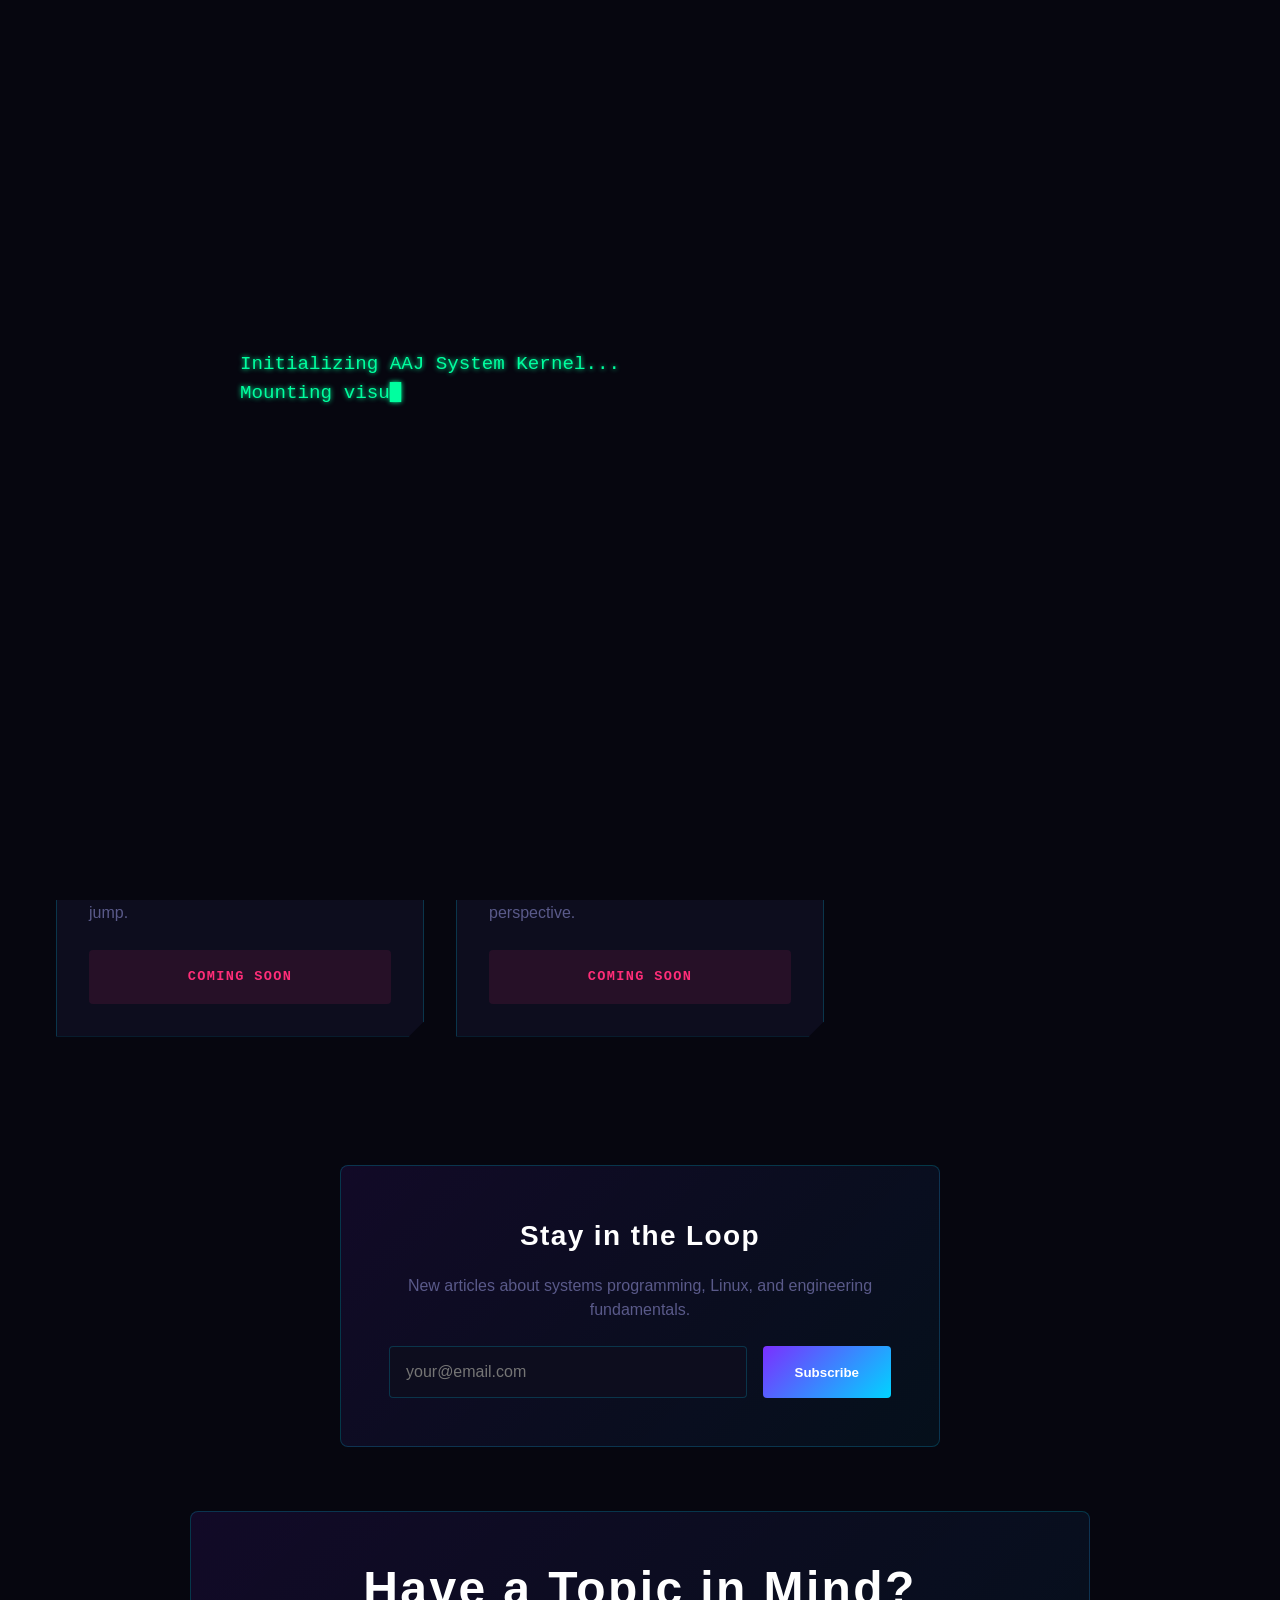
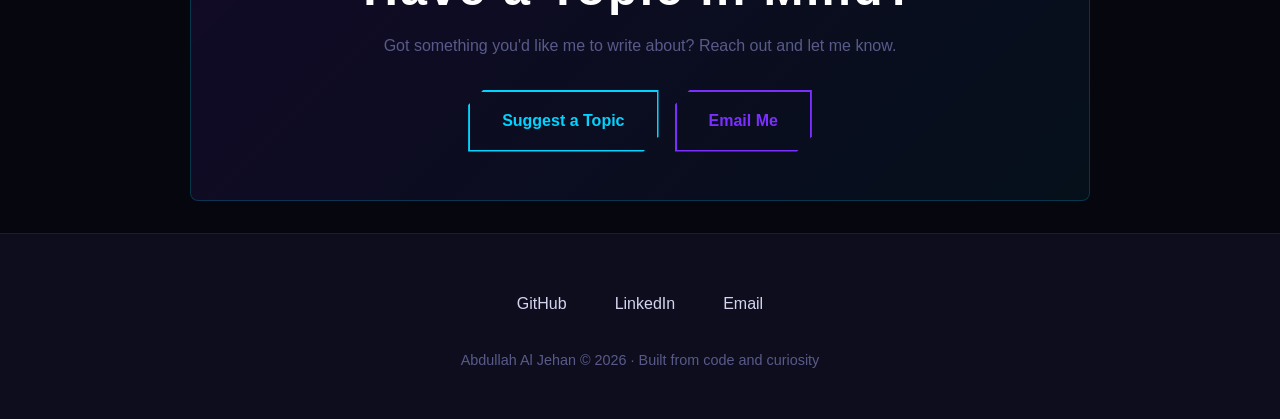
<file: blog.html>
<!DOCTYPE html>
<html lang="en">
<head>
  <meta charset="UTF-8">
  <meta name="viewport" content="width=device-width, initial-scale=1.0">
  <meta http-equiv="Content-Security-Policy" content="default-src 'self'; script-src 'self' 'unsafe-inline' https://embed.tawk.to https://*.tawk.to; style-src 'self' 'unsafe-inline' https://fonts.googleapis.com; font-src 'self' https://fonts.gstatic.com https://*.tawk.to; img-src 'self' data: https://avatars.githubusercontent.com https://ghchart.rshah.org https://*.tawk.to; connect-src 'self' https://api.github.com https://api.web3forms.com wss://*.tawk.to; frame-src https://*.tawk.to;">
  <meta name="description" content="Writing by Abdullah Al Jehan — Articles about C programming, Linux, embedded systems, and the engineering journey.">
  <meta name="author" content="Abdullah Al Jehan">
  <meta property="og:type" content="website">
  <meta property="og:title" content="Writing — Abdullah Al Jehan">
  <meta property="og:description" content="Articles about systems programming, Linux, embedded systems, and the engineering journey.">
  <meta property="og:image" content="https://abdullahaljehan-me.github.io/abdullahaljehan-me/assets/og-image.jpg">
  <meta property="og:url" content="https://abdullahaljehan-me.github.io/abdullahaljehan-me/blog.html">
  <meta name="twitter:card" content="summary_large_image">
  <meta name="twitter:title" content="Writing — Abdullah Al Jehan">
  <meta name="twitter:description" content="Articles about systems programming, Linux, embedded systems, and the engineering journey.">
  <link rel="canonical" href="https://abdullahaljehan-me.github.io/abdullahaljehan-me/blog.html">
  <title>Writing — Abdullah Al Jehan</title>
  <link rel="preconnect" href="https://fonts.googleapis.com">
  <link rel="preconnect" href="https://fonts.gstatic.com" crossorigin>
  <link rel="icon" href="data:image/svg+xml,<svg xmlns='http://www.w3.org/2000/svg' viewBox='0 0 100 100'><text y='.9em' font-size='90'>⚡</text></svg>">
  <link rel="stylesheet" href="style.css">
</head>
<body>
  <div id="preloader" class="preloader">
    <div class="terminal-text" id="terminalText"></div>
  </div>
  <div class="cursor-dot"></div>
  <div class="cursor-ring"></div>
  <a href="#main" class="skip-to-main">Skip to main content</a>
  <canvas id="particleCanvas"></canvas>

  <nav>
    <div class="nav-container">
      <a href="index.html" class="nav-logo">AAJ <span class="live-indicator">● LIVE</span></a>
      <ul class="nav-menu">
        <li><a href="index.html">[00] Home</a></li>
        <li><a href="about.html">[01] About</a></li>
        <li><a href="projects.html">[02] Projects</a></li>
        <li><a href="blog.html">[03] Blog</a></li>
        <li><a href="contact.html">[04] Contact</a></li>
      </ul>
      <a href="contact.html" class="nav-cta">Contact</a>
      <button class="hamburger" aria-label="Open navigation menu" aria-expanded="false">☰</button>
    </div>
    <div class="drawer">
      <ul class="drawer-menu">
        <li><a href="index.html">[00] Home</a></li>
        <li><a href="about.html">[01] About</a></li>
        <li><a href="projects.html">[02] Projects</a></li>
        <li><a href="blog.html">[03] Blog</a></li>
        <li><a href="contact.html">[04] Contact</a></li>
      </ul>
    </div>
  </nav>

  <main id="main">
    <section class="page-hero">
      <h1>Writing</h1>
      <p>Thoughts on systems, code, and the learning journey.</p>
    </section>

    <section class="blog-posts">
      <div class="blog-filters">
        <button class="filter-btn active" data-filter="all">All Topics</button>
        <button class="filter-btn" data-filter="linux">Linux</button>
        <button class="filter-btn" data-filter="programming">Programming</button>
        <button class="filter-btn" data-filter="embedded">Embedded</button>
        <button class="filter-btn" data-filter="engineering">Engineering</button>
      </div>

      <div class="blog-grid">
        <div class="blog-card" data-topic="linux">
          <span class="blog-tag">Linux</span>
          <div class="blog-date">March 2026</div>
          <h3>Setting Up a Linux Dev Environment from Scratch</h3>
          <p class="blog-excerpt">I switched to Zorin OS in early 2026 as a complete beginner. Here is what I learned, what broke, and what actually worked. A practical guide for anyone making the jump.</p>
          <div class="blog-status">COMING SOON</div>
        </div>

        <div class="blog-card" data-topic="programming">
          <span class="blog-tag">Programming</span>
          <div class="blog-date">March 2026</div>
          <h3>Why I'm Starting with C and Not Python</h3>
          <p class="blog-excerpt">Everyone says start with Python. I chose C. The reasoning is less about difficulty and more about what I actually want to understand at the end. Here's my perspective.</p>
          <div class="blog-status">COMING SOON</div>
        </div>
      </div>
    </section>

    <section class="newsletter-section">
      <h3>Stay in the Loop</h3>
      <p>New articles about systems programming, Linux, and engineering fundamentals.</p>
      <form class="newsletter-form" id="newsletter-form">
        <input type="text" name="_honey" style="display:none" tabindex="-1" autocomplete="off">
        <input type="email" class="newsletter-input" placeholder="your@email.com" required aria-label="Email address for newsletter">
        <button type="submit" class="newsletter-btn">Subscribe</button>
      </form>
    </section>

    <section class="cta-strip">
      <h2>Have a Topic in Mind?</h2>
      <p>Got something you'd like me to write about? Reach out and let me know.</p>
      <div class="cta-buttons">
        <a href="contact.html" class="btn btn-primary">Suggest a Topic</a>
        <a href="mailto:abdullahaljehan659@gmail.com" class="btn btn-secondary">Email Me</a>
      </div>
    </section>
  </main>

  <footer>
    <div class="footer-content">
      <div class="footer-links">
        <a href="https://github.com/abdullahaljehan-me" target="_blank" rel="noopener noreferrer">GitHub</a>
        <a href="https://www.linkedin.com/in/abdullahaljehan-me" target="_blank" rel="noopener noreferrer">LinkedIn</a>
        <a href="mailto:abdullahaljehan659@gmail.com">Email</a>
      </div>
      <p class="footer-copyright">Abdullah Al Jehan &copy; 2026 &middot; Built from code and curiosity</p>
    </div>
  </footer>

  <button class="scroll-to-top" aria-label="Scroll to top">&uarr;</button>
  <script src="main.js" defer></script>
</body>
</html>
</file>
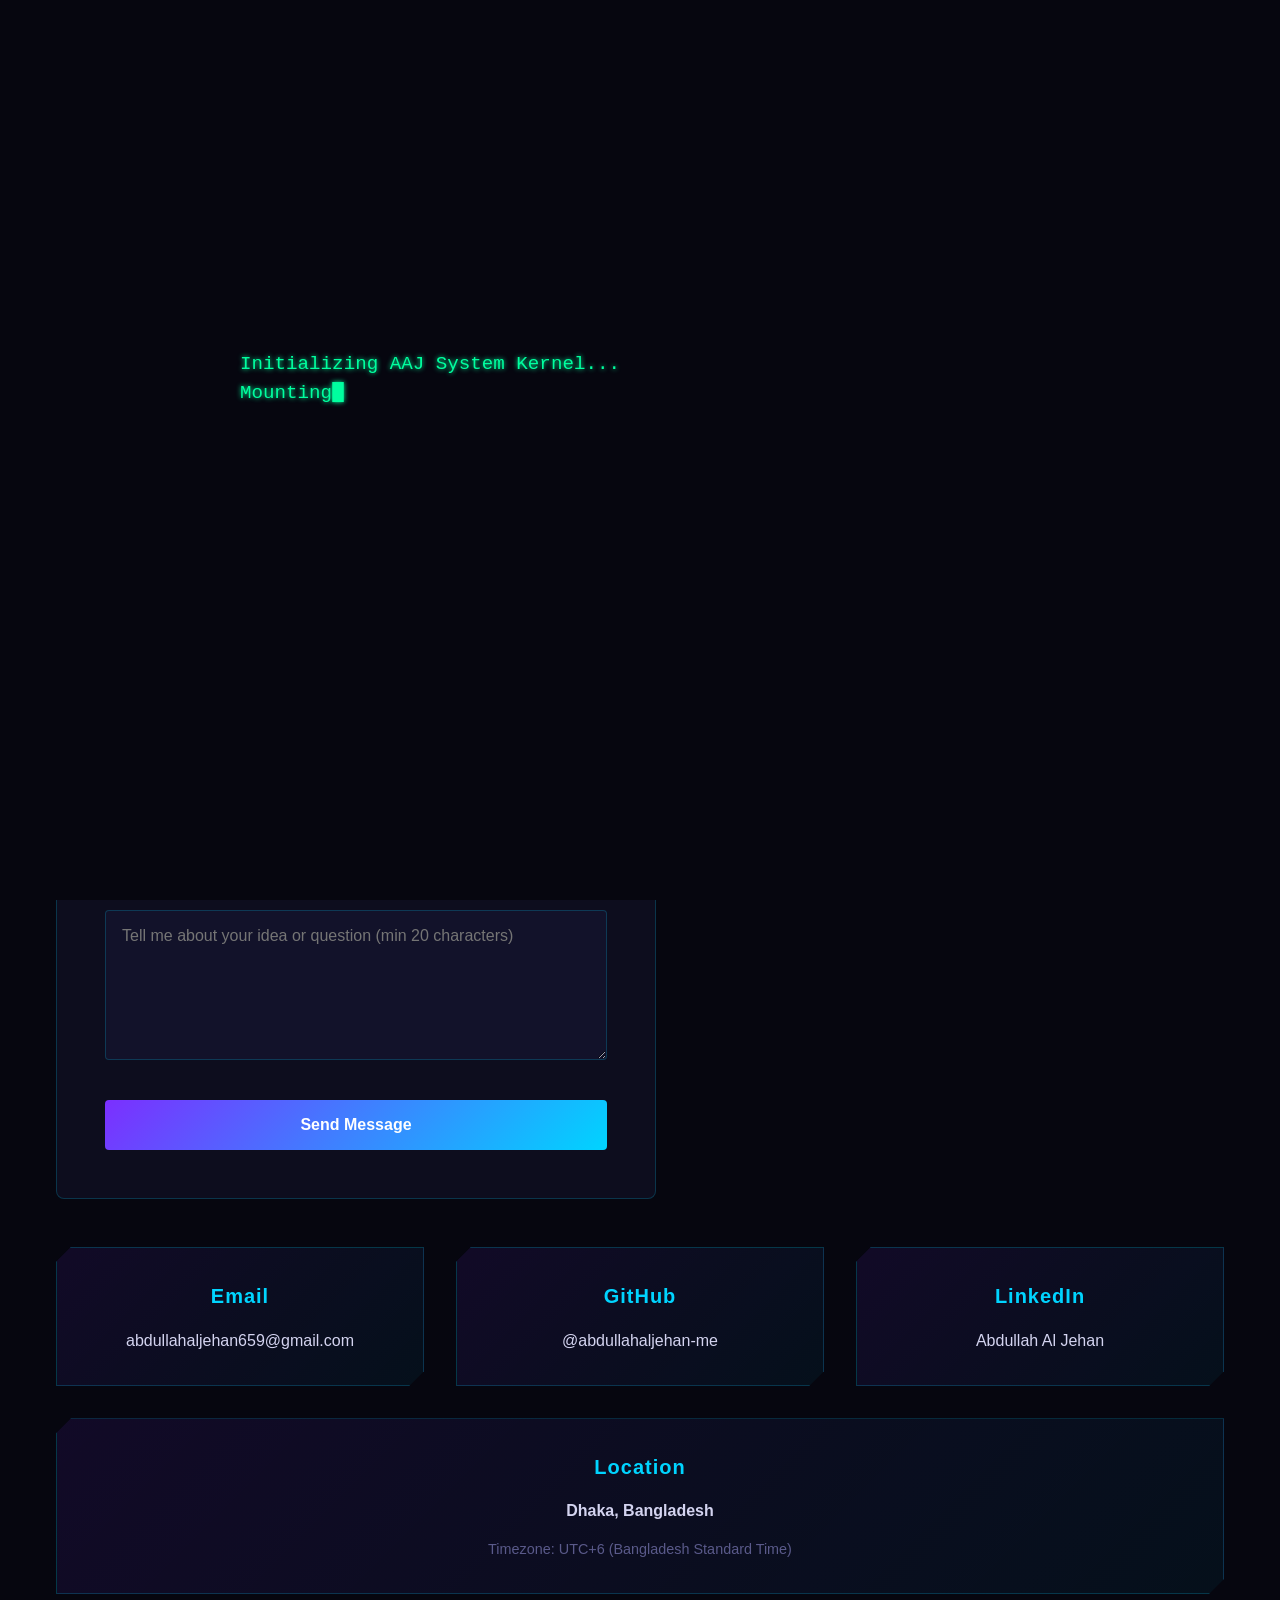
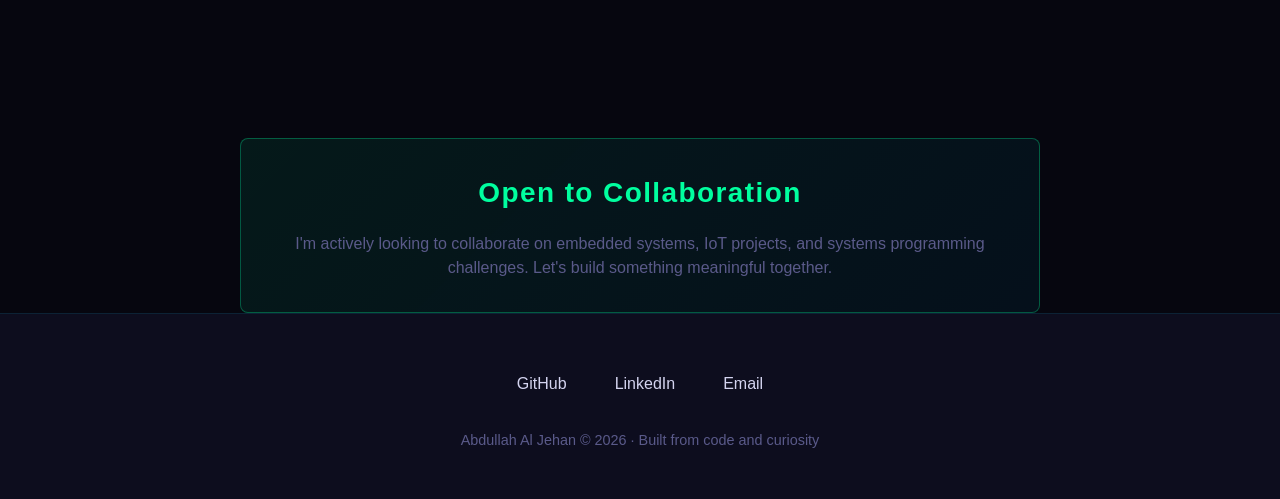
<file: contact.html>
<!DOCTYPE html>
<html lang="en">
<head>
  <meta charset="UTF-8">
  <meta name="viewport" content="width=device-width, initial-scale=1.0">
  <meta http-equiv="Content-Security-Policy" content="default-src 'self'; script-src 'self' 'unsafe-inline' https://embed.tawk.to https://*.tawk.to; style-src 'self' 'unsafe-inline' https://fonts.googleapis.com; font-src 'self' https://fonts.gstatic.com https://*.tawk.to; img-src 'self' data: https://avatars.githubusercontent.com https://ghchart.rshah.org https://*.tawk.to; connect-src 'self' https://api.github.com https://api.web3forms.com wss://*.tawk.to; frame-src https://*.tawk.to;">
  <meta name="description" content="Get in touch with Abdullah Al Jehan — Open to collaboration on embedded systems, IoT, and systems programming projects.">
  <meta name="author" content="Abdullah Al Jehan">
  <meta property="og:type" content="website">
  <meta property="og:title" content="Contact — Abdullah Al Jehan">
  <meta property="og:description" content="Let's collaborate. Reach out for embedded projects, IoT work, or engineering discussions.">
  <meta property="og:image" content="https://abdullahaljehan-me.github.io/abdullahaljehan-me/assets/og-image.jpg">
  <meta property="og:url" content="https://abdullahaljehan-me.github.io/abdullahaljehan-me/contact.html">
  <meta name="twitter:card" content="summary_large_image">
  <meta name="twitter:title" content="Contact — Abdullah Al Jehan">
  <meta name="twitter:description" content="Let's collaborate. Reach out for embedded projects, IoT work, or engineering discussions.">
  <link rel="canonical" href="https://abdullahaljehan-me.github.io/abdullahaljehan-me/contact.html">
  <title>Contact — Abdullah Al Jehan</title>
  <link rel="preconnect" href="https://fonts.googleapis.com">
  <link rel="preconnect" href="https://fonts.gstatic.com" crossorigin>
  <link rel="icon" href="data:image/svg+xml,<svg xmlns='http://www.w3.org/2000/svg' viewBox='0 0 100 100'><text y='.9em' font-size='90'>⚡</text></svg>">
  <link rel="stylesheet" href="style.css">
</head>
<body>
  <div id="preloader" class="preloader">
    <div class="terminal-text" id="terminalText"></div>
  </div>
  <div class="cursor-dot"></div>
  <div class="cursor-ring"></div>
  <a href="#main" class="skip-to-main">Skip to main content</a>
  <canvas id="particleCanvas"></canvas>

  <nav>
    <div class="nav-container">
      <a href="index.html" class="nav-logo">AAJ <span class="live-indicator">● LIVE</span></a>
      <ul class="nav-menu">
        <li><a href="index.html">[00] Home</a></li>
        <li><a href="about.html">[01] About</a></li>
        <li><a href="projects.html">[02] Projects</a></li>
        <li><a href="blog.html">[03] Blog</a></li>
        <li><a href="contact.html">[04] Contact</a></li>
      </ul>
      <a href="contact.html" class="nav-cta">Contact</a>
      <button class="hamburger" aria-label="Open navigation menu" aria-expanded="false">☰</button>
    </div>
    <div class="drawer">
      <ul class="drawer-menu">
        <li><a href="index.html">[00] Home</a></li>
        <li><a href="about.html">[01] About</a></li>
        <li><a href="projects.html">[02] Projects</a></li>
        <li><a href="blog.html">[03] Blog</a></li>
        <li><a href="contact.html">[04] Contact</a></li>
      </ul>
    </div>
  </nav>

  <main id="main">
    <section class="page-hero">
      <h1>Get in Touch</h1>
      <p>Have a project idea, question, or want to collaborate? I'm open to conversations about embedded systems, IoT, and engineering.</p>
    </section>

    <section class="contact-section">
      <form class="contact-form" id="contact-form">
        <!-- Honeypot -->
        <input type="text" name="_honey" style="display:none" tabindex="-1" autocomplete="off">
        <div id="form-message"></div>

        <div class="form-group">
          <label for="name">Name</label>
          <input type="text" id="name" name="name" required aria-required="true" placeholder="Your name">
          <div class="form-error"></div>
        </div>

        <div class="form-group">
          <label for="email">Email</label>
          <input type="email" id="email" name="email" required aria-required="true" placeholder="you@example.com">
          <div class="form-error"></div>
        </div>

        <div class="form-group">
          <label for="subject">Subject</label>
          <select id="subject" name="subject" required aria-required="true">
            <option value="">Select a topic</option>
            <option value="Collaboration">Collaboration</option>
            <option value="Embedded Project">Embedded Project</option>
            <option value="Engineering Discussion">Engineering Discussion</option>
            <option value="Other">Other</option>
          </select>
          <div class="form-error"></div>
        </div>

        <div class="form-group">
          <label for="message">Message</label>
          <textarea id="message" name="message" required aria-required="true" placeholder="Tell me about your idea or question (min 20 characters)"></textarea>
          <div class="form-error"></div>
        </div>

        <input type="hidden" name="access_key" value="YOUR_WEB3FORMS_ACCESS_KEY">
        <button type="submit" class="form-submit">Send Message</button>
      </form>

      <div class="contact-cards">
        <div class="contact-card">
          <h4>Email</h4>
          <a href="mailto:abdullahaljehan659@gmail.com">abdullahaljehan659@gmail.com</a>
        </div>
        <div class="contact-card">
          <h4>GitHub</h4>
          <a href="https://github.com/abdullahaljehan-me" target="_blank" rel="noopener noreferrer">@abdullahaljehan-me</a>
        </div>
        <div class="contact-card">
          <h4>LinkedIn</h4>
          <a href="https://www.linkedin.com/in/abdullahaljehan-me" target="_blank" rel="noopener noreferrer">Abdullah Al Jehan</a>
        </div>
      </div>

      <div class="contact-cards" style="margin-top: calc(var(--spacing-unit) * 4);">
        <div class="contact-card">
          <h4>Location</h4>
          <p><strong>Dhaka, Bangladesh</strong></p>
          <p style="font-size: 0.9rem; color: var(--muted); margin-top: calc(var(--spacing-unit) * 2);">Timezone: UTC+6 (Bangladesh Standard Time)</p>
        </div>
      </div>
    </section>

    <section class="availability-banner">
      <h3>Open to Collaboration</h3>
      <p>I'm actively looking to collaborate on embedded systems, IoT projects, and systems programming challenges. Let's build something meaningful together.</p>
    </section>
  </main>

  <footer>
    <div class="footer-content">
      <div class="footer-links">
        <a href="https://github.com/abdullahaljehan-me" target="_blank" rel="noopener noreferrer">GitHub</a>
        <a href="https://www.linkedin.com/in/abdullahaljehan-me" target="_blank" rel="noopener noreferrer">LinkedIn</a>
        <a href="mailto:abdullahaljehan659@gmail.com">Email</a>
      </div>
      <p class="footer-copyright">Abdullah Al Jehan &copy; 2026 &middot; Built from code and curiosity</p>
    </div>
  </footer>

  <button class="scroll-to-top" aria-label="Scroll to top">&uarr;</button>
  <script src="main.js" defer></script>
</body>
</html>
</file>
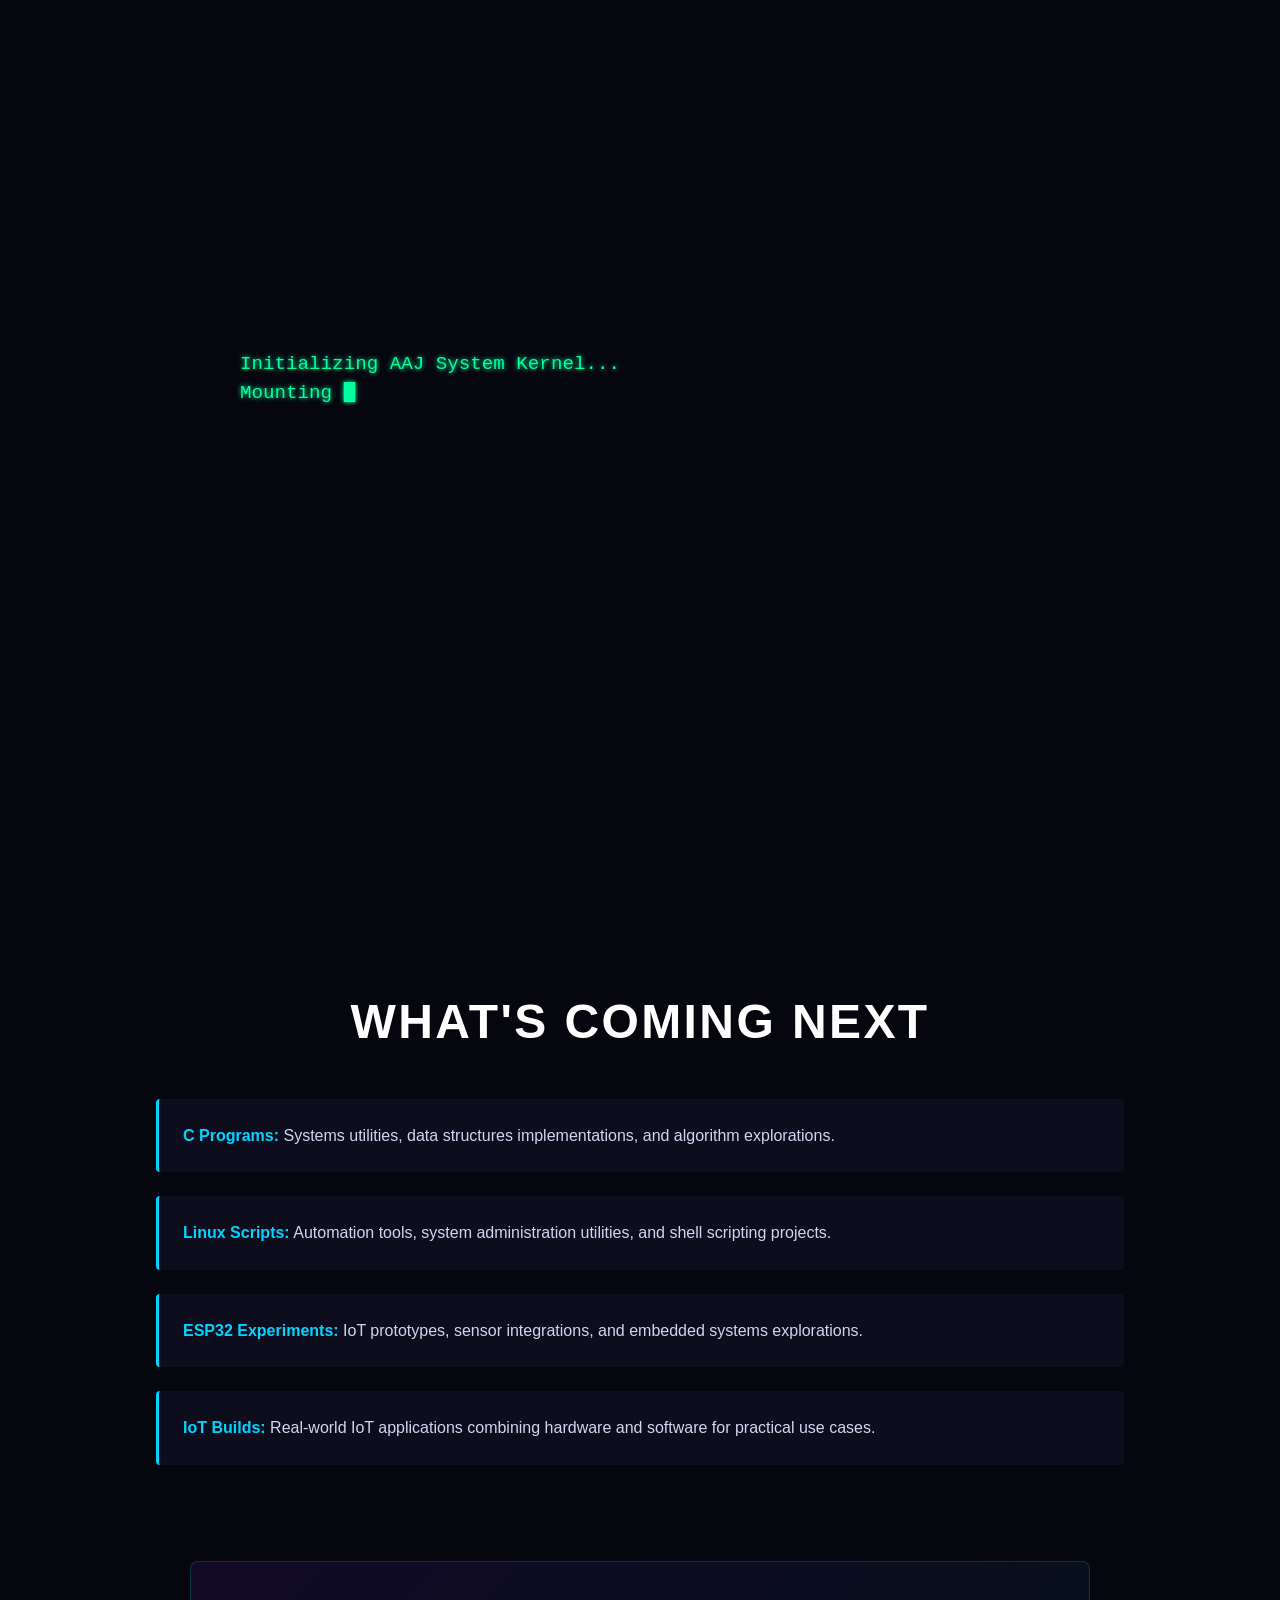
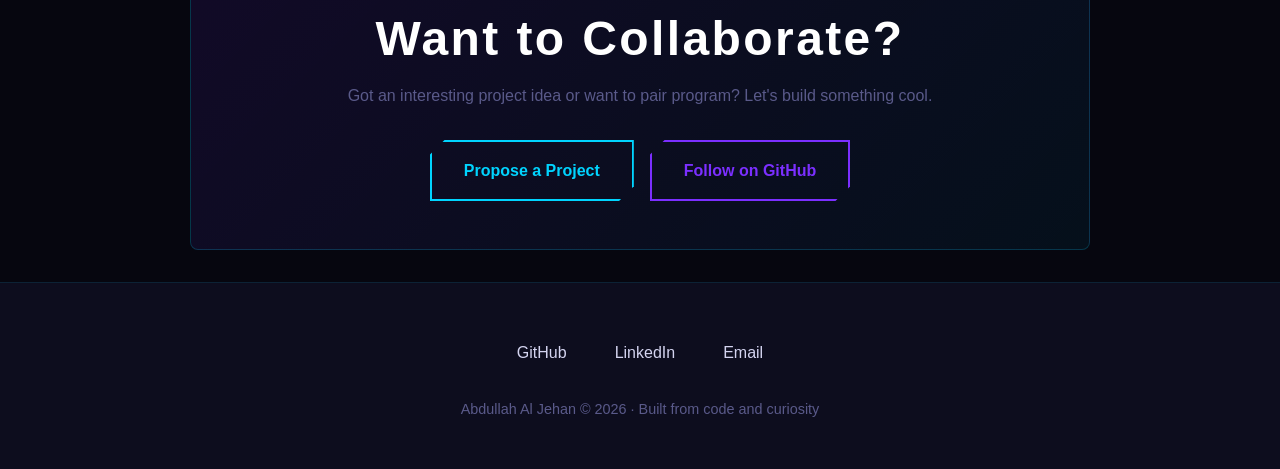
<file: projects.html>
<!DOCTYPE html>
<html lang="en">
<head>
  <meta charset="UTF-8">
  <meta name="viewport" content="width=device-width, initial-scale=1.0">
  <meta http-equiv="Content-Security-Policy" content="default-src 'self'; script-src 'self' 'unsafe-inline' https://embed.tawk.to https://*.tawk.to; style-src 'self' 'unsafe-inline' https://fonts.googleapis.com; font-src 'self' https://fonts.gstatic.com https://*.tawk.to; img-src 'self' data: https://avatars.githubusercontent.com https://ghchart.rshah.org https://*.tawk.to; connect-src 'self' https://api.github.com https://api.web3forms.com wss://*.tawk.to; frame-src https://*.tawk.to;">
  <meta name="description" content="Abdullah Al Jehan's Projects — C programs, Linux scripts, ESP32 experiments, and IoT builds powered by GitHub.">
  <meta name="author" content="Abdullah Al Jehan">
  <meta property="og:type" content="website">
  <meta property="og:title" content="Projects — Abdullah Al Jehan">
  <meta property="og:description" content="Featured projects: C programs, Linux utilities, embedded systems, and IoT applications.">
  <meta property="og:image" content="https://abdullahaljehan-me.github.io/abdullahaljehan-me/assets/og-image.jpg">
  <meta property="og:url" content="https://abdullahaljehan-me.github.io/abdullahaljehan-me/projects.html">
  <meta name="twitter:card" content="summary_large_image">
  <meta name="twitter:title" content="Projects — Abdullah Al Jehan">
  <meta name="twitter:description" content="Featured projects: C programs, Linux utilities, embedded systems, and IoT applications.">
  <link rel="canonical" href="https://abdullahaljehan-me.github.io/abdullahaljehan-me/projects.html">
  <title>Projects — Abdullah Al Jehan</title>
  <link rel="preconnect" href="https://fonts.googleapis.com">
  <link rel="preconnect" href="https://fonts.gstatic.com" crossorigin>
  <link rel="icon" href="data:image/svg+xml,<svg xmlns='http://www.w3.org/2000/svg' viewBox='0 0 100 100'><text y='.9em' font-size='90'>⚡</text></svg>">
  <link rel="stylesheet" href="style.css">
</head>
<body>
  <div id="preloader" class="preloader">
    <div class="terminal-text" id="terminalText"></div>
  </div>
  <div class="cursor-dot"></div>
  <div class="cursor-ring"></div>
  <a href="#main" class="skip-to-main">Skip to main content</a>
  <canvas id="particleCanvas"></canvas>

  <nav>
    <div class="nav-container">
      <a href="index.html" class="nav-logo">AAJ <span class="live-indicator">● LIVE</span></a>
      <ul class="nav-menu">
        <li><a href="index.html">[00] Home</a></li>
        <li><a href="about.html">[01] About</a></li>
        <li><a href="projects.html">[02] Projects</a></li>
        <li><a href="blog.html">[03] Blog</a></li>
        <li><a href="contact.html">[04] Contact</a></li>
      </ul>
      <a href="contact.html" class="nav-cta">Contact</a>
      <button class="hamburger" aria-label="Open navigation menu" aria-expanded="false">☰</button>
    </div>
    <div class="drawer">
      <ul class="drawer-menu">
        <li><a href="index.html">[00] Home</a></li>
        <li><a href="about.html">[01] About</a></li>
        <li><a href="projects.html">[02] Projects</a></li>
        <li><a href="blog.html">[03] Blog</a></li>
        <li><a href="contact.html">[04] Contact</a></li>
      </ul>
    </div>
  </nav>

  <main id="main">
    <section class="page-hero">
      <h1>Projects</h1>
      <p>Building things. Breaking things. Learning from both.</p>
    </section>

    <section class="projects-section">
      <h2 class="section-title">Filter by Language</h2>
      <div class="projects-filters">
        <button class="filter-btn active" data-filter="all">All</button>
        <button class="filter-btn" data-filter="c">C / Embedded</button>
        <button class="filter-btn" data-filter="shell">Linux / Shell</button>
        <button class="filter-btn" data-filter="html">HTML / CSS</button>
        <button class="filter-btn" data-filter="javascript">JavaScript</button>
      </div>
      <div class="repo-grid">
        <div class="repo-card revealed">
          <p style="color: var(--muted); font-family: 'Space Mono', monospace;">Loading repositories...</p>
        </div>
      </div>
    </section>

    <section class="contribution-section">
      <h2>Contribution Graph</h2>
      <img src="https://ghchart.rshah.org/00d4ff/abdullahaljehan-me" alt="GitHub contribution graph for Abdullah Al Jehan" class="contribution-img" loading="lazy" onerror="this.parentElement.innerHTML='<p style=&quot;color:var(--muted);text-align:center;font-family:Space Mono,monospace;&quot;>Contribution data loading...</p>'">
    </section>

    <section class="coming-soon-section">
      <h2 class="section-title">What's Coming Next</h2>
      <ul class="coming-soon-list">
        <li class="coming-soon-item"><strong>C Programs:</strong> Systems utilities, data structures implementations, and algorithm explorations.</li>
        <li class="coming-soon-item"><strong>Linux Scripts:</strong> Automation tools, system administration utilities, and shell scripting projects.</li>
        <li class="coming-soon-item"><strong>ESP32 Experiments:</strong> IoT prototypes, sensor integrations, and embedded systems explorations.</li>
        <li class="coming-soon-item"><strong>IoT Builds:</strong> Real-world IoT applications combining hardware and software for practical use cases.</li>
      </ul>
    </section>

    <section class="cta-strip">
      <h2>Want to Collaborate?</h2>
      <p>Got an interesting project idea or want to pair program? Let's build something cool.</p>
      <div class="cta-buttons">
        <a href="contact.html" class="btn btn-primary">Propose a Project</a>
        <a href="https://github.com/abdullahaljehan-me" target="_blank" rel="noopener noreferrer" class="btn btn-secondary">Follow on GitHub</a>
      </div>
    </section>
  </main>

  <footer>
    <div class="footer-content">
      <div class="footer-links">
        <a href="https://github.com/abdullahaljehan-me" target="_blank" rel="noopener noreferrer">GitHub</a>
        <a href="https://www.linkedin.com/in/abdullahaljehan-me" target="_blank" rel="noopener noreferrer">LinkedIn</a>
        <a href="mailto:abdullahaljehan659@gmail.com">Email</a>
      </div>
      <p class="footer-copyright">Abdullah Al Jehan &copy; 2026 &middot; Built from code and curiosity</p>
    </div>
  </footer>

  <button class="scroll-to-top" aria-label="Scroll to top">&uarr;</button>
  <script src="main.js" defer></script>
</body>
</html>
</file>
<file: style.css>
@import url('https://fonts.googleapis.com/css2?family=Orbitron:wght@400;700;900&family=Space+Mono:wght@400;700&family=Rajdhani:wght@300;400;500;600;700&display=swap');

:root {
  --bg: #06060f;
  --bg2: #0d0d1e;
  --bg3: #12122a;
  --purple: #7B2FFF;
  --cyan: #00D4FF;
  --pink: #FF2D78;
  --green: #00FF9F;
  --text: #d4d4f0;
  --muted: #5a5a8a;
  --bright: #ffffff;
  --spacing-unit: 8px;
  --transition: 0.3s ease;
}

*, *::before, *::after {
  margin: 0;
  padding: 0;
  box-sizing: border-box;
}

html { scroll-behavior: smooth; }

body {
  font-family: 'Rajdhani', sans-serif;
  background-color: var(--bg);
  color: var(--text);
  line-height: 1.6;
  overflow-x: hidden;
  cursor: none;
}

body.drawer-open { overflow: hidden; }

/* Scan-line overlay */
body::after {
  content: '';
  position: fixed;
  top: 0; left: 0;
  width: 100%; height: 100%;
  background: repeating-linear-gradient(
    0deg,
    transparent,
    transparent 2px,
    rgba(0, 212, 255, 0.015) 2px,
    rgba(0, 212, 255, 0.015) 4px
  );
  pointer-events: none;
  z-index: 9999;
}

/* Custom cursor */
.cursor-dot {
  position: fixed;
  width: 6px; height: 6px;
  background: var(--cyan);
  border-radius: 50%;
  pointer-events: none;
  z-index: 10001;
  transition: transform 0.1s ease;
  transform: translate(-50%, -50%);
}

.cursor-ring {
  position: fixed;
  width: 30px; height: 30px;
  border: 2px solid rgba(0, 212, 255, 0.5);
  border-radius: 50%;
  pointer-events: none;
  z-index: 10000;
  transition: width 0.2s cubic-bezier(0.2, 0.8, 0.2, 1), height 0.2s cubic-bezier(0.2, 0.8, 0.2, 1), border-radius 0.2s, background 0.2s, border-color 0.2s;
  transform: translate(-50%, -50%);
  transform-origin: 0 0;
  will-change: width, height, transform;
}

.cursor-ring.magnetic {
  background: rgba(0, 212, 255, 0.1);
  border-color: rgba(0, 212, 255, 0.8);
  border-radius: 4px; /* match cyber theme */
  box-shadow: 0 0 15px rgba(0, 212, 255, 0.2);
}

/* Preloader styles */
.preloader {
  position: fixed; top: 0; left: 0; width: 100%; height: 100vh;
  background: var(--bg); z-index: 999999;
  display: flex; align-items: center; justify-content: center;
  transition: opacity 0.4s ease-out, visibility 0.4s ease-out;
}
.preloader.hidden { opacity: 0; visibility: hidden; pointer-events: none; }

.terminal-text {
  font-family: 'Space Mono', monospace; font-size: clamp(0.9rem, 1.5vw, 1.2rem);
  color: var(--green); text-shadow: 0 0 5px var(--green);
  white-space: pre-wrap; width: 90%; max-width: 800px;
  min-height: 200px; line-height: 1.5;
}
.terminal-text::after {
  content: '█'; animation: blink-cursor 1s step-end infinite;
}

/* 3D Hardware acceleration for tilt cards */
.mission-card, .repo-card {
  will-change: transform;
  transform-style: preserve-3d;
}


/* Skip to main */
.skip-to-main {
  position: fixed;
  top: -100px;
  left: 50%;
  transform: translateX(-50%);
  background: var(--cyan);
  color: var(--bg);
  padding: calc(var(--spacing-unit) * 1.5) calc(var(--spacing-unit) * 3);
  border-radius: 0 0 8px 8px;
  font-family: 'Space Mono', monospace;
  font-size: 0.9rem;
  text-decoration: none;
  z-index: 10002;
  transition: top var(--transition);
}

.skip-to-main:focus {
  top: 0;
  outline: 2px solid var(--bright);
}

/* Typography */
h1, h2, h3, h4 {
  font-family: 'Orbitron', sans-serif;
  font-weight: 700;
  letter-spacing: 0.05em;
}

h1 { font-size: clamp(2.5rem, 8vw, 4rem); line-height: 1.2; color: var(--bright); }
h2 { font-size: clamp(2rem, 5vw, 3rem); line-height: 1.2; color: var(--bright); }
h3 { font-size: clamp(1.25rem, 3vw, 1.75rem); color: var(--bright); }
h4 { font-size: clamp(1rem, 2.5vw, 1.25rem); color: var(--text); }
p { font-size: clamp(0.95rem, 2vw, 1rem); line-height: 1.5; color: var(--text); }

.text-muted { color: var(--muted); }
.text-cyan { color: var(--cyan); }
.text-green { color: var(--green); }
.text-pink { color: var(--pink); }

/* Focus styles */
*:focus-visible {
  outline: 2px solid var(--cyan);
  outline-offset: 2px;
}

/* Navigation */
nav {
  position: sticky;
  top: 0;
  z-index: 100;
  background: rgba(6, 6, 15, 0.85);
  backdrop-filter: blur(12px);
  -webkit-backdrop-filter: blur(12px);
  border-bottom: 1px solid rgba(0, 212, 255, 0.1);
  padding: calc(var(--spacing-unit) * 2) calc(var(--spacing-unit) * 2);
}

.nav-container {
  max-width: 1280px;
  margin: 0 auto;
  display: flex;
  justify-content: space-between;
  align-items: center;
  padding: 0 calc(var(--spacing-unit) * 2);
}

.nav-logo {
  font-family: 'Orbitron', sans-serif;
  font-size: clamp(1.25rem, 3vw, 1.5rem);
  font-weight: 900;
  color: var(--cyan);
  text-decoration: none;
  letter-spacing: 0.1em;
  transition: transform 0.4s cubic-bezier(0.175, 0.885, 0.32, 1.275), border-color 0.3s ease, box-shadow 0.3s ease, opacity 0.4s ease;
}

.nav-logo:hover {
  color: var(--purple);
  text-shadow: 0 0 10px var(--purple);
}

.nav-menu {
  display: flex;
  gap: calc(var(--spacing-unit) * 3);
  list-style: none;
  align-items: center;
}

.nav-menu a {
  color: var(--text);
  text-decoration: none;
  font-size: clamp(0.9rem, 1.5vw, 1rem);
  font-family: 'Space Mono', monospace;
  transition: transform 0.4s cubic-bezier(0.175, 0.885, 0.32, 1.275), border-color 0.3s ease, box-shadow 0.3s ease, opacity 0.4s ease;
  padding: calc(var(--spacing-unit)) calc(var(--spacing-unit) * 1.5);
}

.nav-menu a:hover { color: var(--cyan); }

.nav-menu a.active {
  color: var(--cyan);
  text-decoration: underline;
  text-underline-offset: 6px;
}

.nav-cta {
  background: linear-gradient(135deg, var(--purple), var(--cyan));
  color: var(--bright);
  padding: calc(var(--spacing-unit) * 1.5) calc(var(--spacing-unit) * 3);
  border: none;
  border-radius: 4px;
  font-family: 'Rajdhani', sans-serif;
  cursor: none;
  transition: transform 0.4s cubic-bezier(0.175, 0.885, 0.32, 1.275), border-color 0.3s ease, box-shadow 0.3s ease, opacity 0.4s ease;
  text-decoration: none;
  font-weight: 600;
  font-size: 0.95rem;
}

.nav-cta:hover {
  box-shadow: 0 0 20px rgba(0, 212, 255, 0.5);
  transform: translateY(-2px);
}

.hamburger {
  display: none;
  background: none;
  border: none;
  cursor: none;
  color: var(--cyan);
  font-size: 1.5rem;
  padding: calc(var(--spacing-unit) * 1.5);
  min-width: 44px;
  min-height: 44px;
}

.drawer {
  display: none;
  position: fixed;
  top: 0; right: 0;
  width: 100%; height: 100vh;
  background: rgba(6, 6, 15, 0.97);
  backdrop-filter: blur(12px);
  z-index: 99;
  flex-direction: column;
  justify-content: center;
  align-items: center;
  padding-top: calc(var(--spacing-unit) * 8);
}

.drawer.open { display: flex; }

.drawer-menu {
  list-style: none;
  display: flex;
  flex-direction: column;
  gap: calc(var(--spacing-unit) * 5);
  text-align: center;
}

.drawer-menu a {
  color: var(--text);
  text-decoration: none;
  font-size: 1.5rem;
  font-family: 'Space Mono', monospace;
  transition: transform 0.4s cubic-bezier(0.175, 0.885, 0.32, 1.275), border-color 0.3s ease, box-shadow 0.3s ease, opacity 0.4s ease;
  padding: calc(var(--spacing-unit) * 1.5);
  min-height: 44px;
  display: inline-flex;
  align-items: center;
}

.drawer-menu a:hover,
.drawer-menu a.active { color: var(--cyan); }

/* Container */
.container {
  max-width: 1280px;
  margin: 0 auto;
  padding: 0 calc(var(--spacing-unit) * 2);
}

section { scroll-margin-top: 70px; }

/* Particle Canvas */
#particleCanvas {
  position: fixed;
  top: 0; left: 0;
  width: 100%; height: 100%;
  z-index: 0;
  pointer-events: none;
}

/* Hero */
.hero {
  position: relative;
  z-index: 1;
  min-height: 100vh;
  display: flex;
  align-items: center;
  justify-content: center;
  text-align: center;
  padding: calc(var(--spacing-unit) * 2);
}

.hero-content { max-width: 800px; }

.hero-title {
  position: relative;
  margin-bottom: calc(var(--spacing-unit) * 3);
}

/* Glitch */
.glitch {
  position: relative;
  display: inline-block;
}

@keyframes glitch {
  0%   { text-shadow: -2px 0 var(--cyan), 2px 0 var(--pink); }
  25%  { text-shadow: -2px 0 var(--purple), 2px 0 var(--cyan); }
  50%  { text-shadow: 2px 0 var(--pink), -2px 0 var(--purple); }
  75%  { text-shadow: -2px 0 var(--cyan), 2px 0 var(--purple); }
  100% { text-shadow: -2px 0 var(--cyan), 2px 0 var(--pink); }
}

.glitch.active { animation: glitch 0.3s infinite; }

/* Hero subtitle + typewriter */
.hero-subtitle {
  font-size: clamp(1.1rem, 3vw, 1.75rem);
  color: var(--cyan);
  margin-bottom: calc(var(--spacing-unit) * 4);
  min-height: 60px;
  display: flex;
  align-items: center;
  justify-content: center;
}

.typewriter-text {
  font-family: 'Space Mono', monospace;
}

.typewriter-text::after {
  content: '|';
  animation: blink-cursor 0.7s step-end infinite;
  color: var(--cyan);
}

@keyframes blink-cursor {
  0%, 100% { opacity: 1; }
  50% { opacity: 0; }
}

/* CTA group */
.cta-group {
  display: flex;
  gap: calc(var(--spacing-unit) * 2);
  justify-content: center;
  margin-bottom: calc(var(--spacing-unit) * 6);
  flex-wrap: wrap;
}

/* Buttons */
.btn {
  padding: calc(var(--spacing-unit) * 2) calc(var(--spacing-unit) * 4);
  border: 2px solid;
  background: transparent;
  color: var(--bright);
  cursor: none;
  font-family: 'Rajdhani', sans-serif;
  font-size: clamp(0.95rem, 1.5vw, 1rem);
  font-weight: 600;
  transition: transform 0.4s cubic-bezier(0.175, 0.885, 0.32, 1.275), border-color 0.3s ease, box-shadow 0.3s ease, opacity 0.4s ease;
  text-decoration: none;
  display: inline-flex;
  align-items: center;
  justify-content: center;
  border-radius: 4px;
  min-height: 44px;
}

.btn-primary { border-color: var(--cyan); color: var(--cyan); }
.btn-primary:hover {
  background: var(--cyan);
  color: var(--bg);
  box-shadow: 0 0 20px rgba(0, 212, 255, 0.5);
}

.btn-secondary { border-color: var(--purple); color: var(--purple); }
.btn-secondary:hover {
  background: var(--purple);
  color: var(--bright);
  box-shadow: 0 0 20px rgba(123, 47, 255, 0.5);
}

/* Scroll indicator */
.scroll-indicator {
  position: absolute;
  bottom: calc(var(--spacing-unit) * 4);
  left: 50%;
  transform: translateX(-50%);
  animation: bounce 2s infinite;
  color: var(--muted);
}

@keyframes bounce {
  0%, 100% { transform: translateX(-50%) translateY(0); }
  50% { transform: translateX(-50%) translateY(10px); }
}

/* Stats */
.stats {
  background: var(--bg2);
  padding: calc(var(--spacing-unit) * 6) calc(var(--spacing-unit) * 2);
  position: relative;
  z-index: 1;
  border-top: 1px solid rgba(0, 212, 255, 0.1);
  border-bottom: 1px solid rgba(0, 212, 255, 0.1);
}

.stats-grid {
  display: grid;
  grid-template-columns: repeat(4, 1fr);
  gap: calc(var(--spacing-unit) * 3);
  max-width: 1280px;
  margin: 0 auto;
}

.stat-card {
  text-align: center;
  padding: calc(var(--spacing-unit) * 4) calc(var(--spacing-unit) * 2);
  border: 1px solid rgba(0, 212, 255, 0.2);
  border-radius: 4px;
  background: rgba(123, 47, 255, 0.05);
  transition: transform 0.4s cubic-bezier(0.175, 0.885, 0.32, 1.275), border-color 0.3s ease, box-shadow 0.3s ease, opacity 0.4s ease;
}

.stat-card:hover {
  border-color: var(--purple);
  background: rgba(123, 47, 255, 0.1);
  box-shadow: 0 0 15px rgba(123, 47, 255, 0.2);
}

.stat-value {
  font-size: clamp(1.75rem, 5vw, 2.5rem);
  font-family: 'Orbitron', sans-serif;
  color: var(--cyan);
  margin-bottom: calc(var(--spacing-unit) * 2);
  font-weight: 700;
}

.stat-label {
  font-size: clamp(0.85rem, 1.5vw, 0.95rem);
  color: var(--muted);
  font-family: 'Space Mono', monospace;
}

/* Skills preview */
.skills-section {
  position: relative;
  z-index: 1;
  padding: calc(var(--spacing-unit) * 8) calc(var(--spacing-unit) * 2);
  background: linear-gradient(180deg, transparent, rgba(123, 47, 255, 0.05));
}

.section-title {
  text-align: center;
  margin-bottom: calc(var(--spacing-unit) * 6);
}

.skills-scroll {
  display: flex;
  gap: calc(var(--spacing-unit) * 2);
  overflow-x: auto;
  padding-bottom: calc(var(--spacing-unit) * 3);
}

.skills-scroll::-webkit-scrollbar { height: 6px; }
.skills-scroll::-webkit-scrollbar-track { background: var(--bg2); }
.skills-scroll::-webkit-scrollbar-thumb { background: var(--purple); border-radius: 3px; }

.skill-pill {
  padding: calc(var(--spacing-unit) * 2) calc(var(--spacing-unit) * 4);
  border: 1px solid var(--cyan);
  border-radius: 50px;
  background: transparent;
  color: var(--cyan);
  white-space: nowrap;
  transition: transform 0.4s cubic-bezier(0.175, 0.885, 0.32, 1.275), border-color 0.3s ease, box-shadow 0.3s ease, opacity 0.4s ease;
  cursor: none;
  font-family: 'Space Mono', monospace;
  font-size: clamp(0.85rem, 1.5vw, 0.95rem);
  min-height: 44px;
  display: inline-flex;
  align-items: center;
}

.skill-pill:hover {
  background: var(--cyan);
  color: var(--bg);
  box-shadow: 0 0 15px rgba(0, 212, 255, 0.4);
}

/* Missions */
.missions-section {
  position: relative;
  z-index: 1;
  padding: calc(var(--spacing-unit) * 8) calc(var(--spacing-unit) * 2);
  background: linear-gradient(180deg, rgba(123, 47, 255, 0.05), transparent);
}

.missions-grid {
  display: grid;
  grid-template-columns: repeat(2, 1fr);
  gap: calc(var(--spacing-unit) * 4);
  max-width: 1280px;
  margin: 0 auto;
}

.mission-card {
  background: var(--bg2);
  border: 1px solid rgba(0, 212, 255, 0.2);
  border-radius: 8px;
  padding: calc(var(--spacing-unit) * 4);
  cursor: none;
  transition: transform 0.4s cubic-bezier(0.175, 0.885, 0.32, 1.275), border-color 0.3s ease, box-shadow 0.3s ease, opacity 0.4s ease;
}

.mission-card:hover {
  border-color: var(--purple);
  background: linear-gradient(135deg, rgba(123, 47, 255, 0.1), rgba(0, 212, 255, 0.05));
  box-shadow: 0 0 20px rgba(123, 47, 255, 0.2);
}

.mission-card.expanded {
  background: linear-gradient(135deg, rgba(123, 47, 255, 0.15), rgba(0, 212, 255, 0.1));
}

.mission-title {
  display: flex;
  justify-content: space-between;
  align-items: center;
  margin-bottom: calc(var(--spacing-unit) * 2);
}

.mission-title h4 { margin: 0; }

.mission-toggle {
  background: none;
  border: none;
  color: var(--cyan);
  cursor: none;
  font-size: 1.25rem;
  transition: transform var(--transition);
  min-width: 44px;
  min-height: 44px;
  display: flex;
  align-items: center;
  justify-content: center;
}

.mission-card.expanded .mission-toggle { transform: rotate(180deg); }

.mission-progress-bar {
  width: 100%;
  height: 8px;
  background: var(--bg3);
  border-radius: 4px;
  overflow: hidden;
  margin-bottom: calc(var(--spacing-unit) * 2);
  border: 1px solid rgba(0, 212, 255, 0.1);
}

.mission-progress-fill {
  height: 100%;
  background: linear-gradient(90deg, var(--cyan), var(--green));
  border-radius: 4px;
  transition: width 0.8s ease-out;
  box-shadow: 0 0 10px rgba(0, 212, 255, 0.5);
  width: 0;
}

.mission-percentage {
  font-family: 'Orbitron', sans-serif;
  color: var(--cyan);
  font-size: 0.9rem;
  margin-bottom: calc(var(--spacing-unit) * 2);
}

.mission-details {
  display: none;
  margin-top: calc(var(--spacing-unit) * 2);
  padding-top: calc(var(--spacing-unit) * 2);
  border-top: 1px solid rgba(0, 212, 255, 0.1);
}

.mission-card.expanded .mission-details { display: block; }

.mission-details p {
  font-size: 0.95rem;
  color: var(--muted);
  line-height: 1.6;
}

/* GitHub section */
.github-section {
  position: relative;
  z-index: 1;
  padding: calc(var(--spacing-unit) * 8) calc(var(--spacing-unit) * 2);
}

.repo-grid {
  display: grid;
  grid-template-columns: repeat(auto-fill, minmax(300px, 1fr));
  gap: calc(var(--spacing-unit) * 3);
  max-width: 1280px;
  margin: 0 auto;
}

.repo-card {
  background: var(--bg2);
  border: 1px solid rgba(0, 212, 255, 0.2);
  border-radius: 8px;
  padding: calc(var(--spacing-unit) * 3);
  display: flex;
  flex-direction: column;
  transition: transform 0.4s cubic-bezier(0.175, 0.885, 0.32, 1.275), border-color 0.3s ease, box-shadow 0.3s ease, opacity 0.4s ease;
}

.repo-card:hover {
  border-color: var(--cyan);
  box-shadow: 0 0 20px rgba(0, 212, 255, 0.2);
  transform: translateY(-4px);
}

.repo-name {
  color: var(--cyan);
  text-decoration: none;
  font-family: 'Space Mono', monospace;
  font-size: 1.05rem;
  margin-bottom: calc(var(--spacing-unit) * 2);
  transition: transform 0.4s cubic-bezier(0.175, 0.885, 0.32, 1.275), border-color 0.3s ease, box-shadow 0.3s ease, opacity 0.4s ease;
  display: block;
}

.repo-name:hover { color: var(--green); text-shadow: 0 0 10px rgba(0, 255, 159, 0.3); }

.repo-description {
  color: var(--muted);
  font-size: 0.9rem;
  margin-bottom: calc(var(--spacing-unit) * 2);
  flex-grow: 1;
  line-height: 1.5;
}

.repo-meta {
  display: flex;
  gap: calc(var(--spacing-unit) * 2);
  margin-bottom: calc(var(--spacing-unit) * 2);
  flex-wrap: wrap;
  font-size: 0.85rem;
}

.repo-language {
  display: flex;
  align-items: center;
  gap: calc(var(--spacing-unit));
  color: var(--text);
}

.language-dot {
  width: 10px; height: 10px;
  border-radius: 50%;
  display: inline-block;
}

.repo-stats {
  display: flex;
  gap: calc(var(--spacing-unit) * 3);
  font-size: 0.85rem;
  color: var(--muted);
}

.repo-link {
  color: var(--cyan);
  text-decoration: none;
  font-family: 'Space Mono', monospace;
  font-size: 0.9rem;
  transition: transform 0.4s cubic-bezier(0.175, 0.885, 0.32, 1.275), border-color 0.3s ease, box-shadow 0.3s ease, opacity 0.4s ease;
  margin-top: auto;
  padding-top: calc(var(--spacing-unit) * 2);
}

.repo-link:hover { color: var(--green); }

/* CTA Strip */
.cta-strip {
  position: relative;
  z-index: 1;
  padding: calc(var(--spacing-unit) * 6) calc(var(--spacing-unit) * 3);
  background: linear-gradient(135deg, rgba(123, 47, 255, 0.1), rgba(0, 212, 255, 0.05));
  border: 1px solid rgba(0, 212, 255, 0.2);
  border-radius: 8px;
  text-align: center;
  margin: calc(var(--spacing-unit) * 4) auto;
  max-width: 900px;
}

.cta-strip h2 { margin-bottom: calc(var(--spacing-unit) * 2); }

.cta-strip p {
  color: var(--muted);
  margin-bottom: calc(var(--spacing-unit) * 4);
}

.cta-buttons {
  display: flex;
  gap: calc(var(--spacing-unit) * 2);
  justify-content: center;
  flex-wrap: wrap;
}

/* Footer */
footer {
  position: relative;
  z-index: 1;
  background: var(--bg2);
  border-top: 1px solid rgba(0, 212, 255, 0.1);
  padding: calc(var(--spacing-unit) * 6) calc(var(--spacing-unit) * 2);
  color: var(--muted);
}

.footer-content {
  max-width: 1280px;
  margin: 0 auto;
  text-align: center;
}

.footer-links {
  display: flex;
  justify-content: center;
  gap: calc(var(--spacing-unit) * 4);
  margin-bottom: calc(var(--spacing-unit) * 3);
  flex-wrap: wrap;
}

.footer-links a {
  color: var(--text);
  text-decoration: none;
  transition: transform 0.4s cubic-bezier(0.175, 0.885, 0.32, 1.275), border-color 0.3s ease, box-shadow 0.3s ease, opacity 0.4s ease;
  padding: calc(var(--spacing-unit));
  min-height: 44px;
  display: inline-flex;
  align-items: center;
}

.footer-links a:hover { color: var(--cyan); }

.footer-copyright { font-size: 0.9rem; color: var(--muted); }

/* Scroll to top */
.scroll-to-top {
  position: fixed;
  bottom: calc(var(--spacing-unit) * 3);
  right: calc(var(--spacing-unit) * 3);
  width: 50px; height: 50px;
  border-radius: 50%;
  background: linear-gradient(135deg, var(--purple), var(--cyan));
  color: var(--bright);
  border: none;
  cursor: none;
  display: none;
  align-items: center;
  justify-content: center;
  z-index: 98;
  transition: transform 0.4s cubic-bezier(0.175, 0.885, 0.32, 1.275), border-color 0.3s ease, box-shadow 0.3s ease, opacity 0.4s ease;
  font-size: 1.5rem;
}

.scroll-to-top.visible { display: flex; }
.scroll-to-top:hover {
  box-shadow: 0 0 20px rgba(0, 212, 255, 0.5);
  transform: translateY(-4px);
}

/* Scroll reveal */
.mission-card, .repo-card, .skill-group, .blog-card, .education-card, .award-card, .contact-card, .coming-soon-item, .stat-card, .timeline-item {
  opacity: 0;
  transform: translateY(20px);
  transition: opacity 0.6s ease, transform 0.6s ease;
}

.revealed {
  opacity: 1;
  transform: translateY(0);
}

/* ===== PAGE-SPECIFIC STYLES ===== */

/* Page hero (about, projects, blog, contact) */
.page-hero {
  position: relative;
  z-index: 1;
  padding: calc(var(--spacing-unit) * 14) calc(var(--spacing-unit) * 2) calc(var(--spacing-unit) * 8);
  text-align: center;
  background: linear-gradient(180deg, rgba(123, 47, 255, 0.1), transparent);
  border-bottom: 1px solid rgba(0, 212, 255, 0.1);
}

.page-hero h1 { margin-bottom: calc(var(--spacing-unit) * 2); }
.page-hero p { color: var(--muted); max-width: 600px; margin: 0 auto; font-size: 1.1rem; }

/* Bio section (about) */
.bio-section {
  position: relative;
  z-index: 1;
  padding: calc(var(--spacing-unit) * 8) calc(var(--spacing-unit) * 2);
  max-width: 1280px;
  margin: 0 auto;
}

.bio-content {
  display: grid;
  grid-template-columns: 1fr 1fr;
  gap: calc(var(--spacing-unit) * 6);
  align-items: center;
}

.bio-text h3 { margin-bottom: calc(var(--spacing-unit) * 3); }
.bio-text p { margin-bottom: calc(var(--spacing-unit) * 3); line-height: 1.7; }

.bio-image img {
  width: 100%;
  max-width: 400px;
  border-radius: 8px;
  border: 2px solid rgba(0, 212, 255, 0.2);
  box-shadow: 0 0 30px rgba(0, 212, 255, 0.1);
}

/* Timeline */
.timeline {
  position: relative;
  z-index: 1;
  padding: calc(var(--spacing-unit) * 8) calc(var(--spacing-unit) * 2);
  max-width: 1000px;
  margin: 0 auto;
}

.timeline-item {
  display: grid;
  grid-template-columns: 120px 1fr;
  gap: calc(var(--spacing-unit) * 3);
  margin-bottom: calc(var(--spacing-unit) * 5);
  padding-bottom: calc(var(--spacing-unit) * 5);
  border-bottom: 1px solid rgba(0, 212, 255, 0.1);
  position: relative;
}

.timeline-item:last-child { border-bottom: none; }

.timeline-item::before {
  content: '';
  position: absolute;
  left: 130px;
  top: 8px;
  width: 10px; height: 10px;
  background: var(--cyan);
  border-radius: 50%;
  box-shadow: 0 0 10px var(--cyan);
}

.timeline-date {
  font-family: 'Space Mono', monospace;
  color: var(--cyan);
  font-weight: 600;
  font-size: 0.95rem;
}

.timeline-content { padding-left: calc(var(--spacing-unit) * 3); }
.timeline-content h4 { margin-bottom: calc(var(--spacing-unit)); }
.timeline-content p { color: var(--muted); }

/* Skills grid */
.skills-grid {
  display: grid;
  grid-template-columns: repeat(auto-fit, minmax(250px, 1fr));
  gap: calc(var(--spacing-unit) * 4);
  max-width: 1280px;
  margin: 0 auto;
}

.skill-group {
  background: var(--bg2);
  padding: calc(var(--spacing-unit) * 3);
  border: 1px solid rgba(0, 212, 255, 0.2);
  border-radius: 8px;
  transition: transform 0.4s cubic-bezier(0.175, 0.885, 0.32, 1.275), border-color 0.3s ease, box-shadow 0.3s ease, opacity 0.4s ease;
}

.skill-group:hover {
  border-color: var(--purple);
  box-shadow: 0 0 15px rgba(123, 47, 255, 0.15);
}

.skill-group h4 {
  color: var(--cyan);
  margin-bottom: calc(var(--spacing-unit) * 2);
  font-family: 'Space Mono', monospace;
}

.skill-list { list-style: none; }

.skill-list li {
  padding: calc(var(--spacing-unit)) 0;
  color: var(--text);
  border-bottom: 1px solid rgba(0, 212, 255, 0.05);
  font-size: 0.95rem;
}

.skill-list li:last-child { border-bottom: none; }

/* Education & Awards */
.education-section, .awards-section {
  position: relative;
  z-index: 1;
  padding: calc(var(--spacing-unit) * 8) calc(var(--spacing-unit) * 2);
  max-width: 1280px;
  margin: 0 auto;
}

.education-cards {
  display: grid;
  grid-template-columns: repeat(auto-fit, minmax(300px, 1fr));
  gap: calc(var(--spacing-unit) * 4);
}

.education-card, .award-card {
  background: linear-gradient(135deg, rgba(123, 47, 255, 0.1), rgba(0, 212, 255, 0.05));
  border: 1px solid rgba(0, 212, 255, 0.2);
  border-radius: 8px;
  padding: calc(var(--spacing-unit) * 4);
  transition: transform 0.4s cubic-bezier(0.175, 0.885, 0.32, 1.275), border-color 0.3s ease, box-shadow 0.3s ease, opacity 0.4s ease;
}

.education-card:hover, .award-card:hover {
  border-color: var(--cyan);
  box-shadow: 0 0 20px rgba(0, 212, 255, 0.2);
  transform: translateY(-4px);
}

.education-card h4, .award-card h4 {
  color: var(--cyan);
  margin-bottom: calc(var(--spacing-unit) * 2);
}

.education-card p, .award-card p {
  font-size: 0.95rem;
  color: var(--text);
  margin-bottom: calc(var(--spacing-unit));
}

.education-gpa, .award-date {
  color: var(--green);
  font-family: 'Orbitron', sans-serif;
  font-weight: 600;
  margin-top: calc(var(--spacing-unit) * 2);
  font-size: 0.95rem;
}

/* Blog */
.blog-posts {
  position: relative;
  z-index: 1;
  padding: calc(var(--spacing-unit) * 8) calc(var(--spacing-unit) * 2);
  max-width: 1200px;
  margin: 0 auto;
}

.blog-grid {
  display: grid;
  grid-template-columns: repeat(auto-fill, minmax(320px, 1fr));
  gap: calc(var(--spacing-unit) * 4);
  margin-bottom: calc(var(--spacing-unit) * 8);
}

.blog-card {
  background: var(--bg2);
  border: 1px solid rgba(0, 212, 255, 0.2);
  border-radius: 8px;
  padding: calc(var(--spacing-unit) * 4);
  display: flex;
  flex-direction: column;
  transition: transform 0.4s cubic-bezier(0.175, 0.885, 0.32, 1.275), border-color 0.3s ease, box-shadow 0.3s ease, opacity 0.4s ease;
}

.blog-card:hover {
  border-color: var(--purple);
  box-shadow: 0 0 20px rgba(123, 47, 255, 0.2);
  transform: translateY(-4px);
}

.blog-tag {
  display: inline-block;
  background: rgba(123, 47, 255, 0.2);
  color: var(--purple);
  padding: calc(var(--spacing-unit)) calc(var(--spacing-unit) * 2);
  border-radius: 20px;
  font-family: 'Space Mono', monospace;
  font-size: 0.75rem;
  margin-bottom: calc(var(--spacing-unit) * 2);
  width: fit-content;
  text-transform: uppercase;
  letter-spacing: 0.05em;
}

.blog-date {
  color: var(--muted);
  font-family: 'Space Mono', monospace;
  font-size: 0.85rem;
  margin-bottom: calc(var(--spacing-unit));
}

.blog-card h3 { margin-bottom: calc(var(--spacing-unit) * 2); color: var(--bright); }

.blog-excerpt {
  flex-grow: 1;
  color: var(--muted);
  margin-bottom: calc(var(--spacing-unit) * 3);
  line-height: 1.6;
}

.blog-status {
  background: rgba(255, 45, 120, 0.1);
  color: var(--pink);
  padding: calc(var(--spacing-unit) * 2);
  border-radius: 4px;
  text-align: center;
  font-family: 'Space Mono', monospace;
  font-size: 0.85rem;
  font-weight: 600;
  letter-spacing: 0.1em;
}

/* Filter buttons */
.blog-filters, .projects-filters {
  display: flex;
  gap: calc(var(--spacing-unit) * 2);
  margin-bottom: calc(var(--spacing-unit) * 6);
  flex-wrap: wrap;
  justify-content: center;
  position: relative;
  z-index: 1;
}

.filter-btn {
  padding: calc(var(--spacing-unit) * 1.5) calc(var(--spacing-unit) * 3);
  border: 1px solid rgba(0, 212, 255, 0.3);
  background: transparent;
  color: var(--text);
  cursor: none;
  border-radius: 4px;
  font-family: 'Space Mono', monospace;
  font-size: 0.85rem;
  transition: transform 0.4s cubic-bezier(0.175, 0.885, 0.32, 1.275), border-color 0.3s ease, box-shadow 0.3s ease, opacity 0.4s ease;
  min-height: 44px;
}

.filter-btn.active {
  border-color: var(--cyan);
  background: var(--cyan);
  color: var(--bg);
}

.filter-btn:hover {
  border-color: var(--cyan);
  color: var(--cyan);
}

/* Newsletter */
.newsletter-section {
  position: relative;
  z-index: 1;
  background: linear-gradient(135deg, rgba(123, 47, 255, 0.1), rgba(0, 212, 255, 0.05));
  border: 1px solid rgba(0, 212, 255, 0.2);
  border-radius: 8px;
  padding: calc(var(--spacing-unit) * 6);
  text-align: center;
  max-width: 600px;
  margin: 0 auto calc(var(--spacing-unit) * 8);
}

.newsletter-section h3 { margin-bottom: calc(var(--spacing-unit) * 2); }
.newsletter-section p { color: var(--muted); margin-bottom: calc(var(--spacing-unit) * 3); }

.newsletter-form {
  display: flex;
  gap: calc(var(--spacing-unit) * 2);
}

.newsletter-input {
  flex: 1;
  padding: calc(var(--spacing-unit) * 2);
  background: var(--bg2);
  border: 1px solid rgba(0, 212, 255, 0.2);
  border-radius: 4px;
  color: var(--text);
  font-family: 'Rajdhani', sans-serif;
  font-size: 1rem;
  transition: transform 0.4s cubic-bezier(0.175, 0.885, 0.32, 1.275), border-color 0.3s ease, box-shadow 0.3s ease, opacity 0.4s ease;
  min-height: 44px;
}

.newsletter-input:focus {
  outline: none;
  border-color: var(--cyan);
  box-shadow: 0 0 10px rgba(0, 212, 255, 0.2);
}

.newsletter-btn {
  padding: calc(var(--spacing-unit) * 2) calc(var(--spacing-unit) * 4);
  background: linear-gradient(135deg, var(--purple), var(--cyan));
  border: none;
  color: var(--bright);
  cursor: none;
  border-radius: 4px;
  font-family: 'Rajdhani', sans-serif;
  font-weight: 600;
  transition: transform 0.4s cubic-bezier(0.175, 0.885, 0.32, 1.275), border-color 0.3s ease, box-shadow 0.3s ease, opacity 0.4s ease;
  min-height: 44px;
}

.newsletter-btn:hover { box-shadow: 0 0 20px rgba(0, 212, 255, 0.4); }

/* Contact */
.contact-section {
  position: relative;
  z-index: 1;
  padding: calc(var(--spacing-unit) * 8) calc(var(--spacing-unit) * 2);
  max-width: 1200px;
  margin: 0 auto;
}

.contact-form {
  background: var(--bg2);
  border: 1px solid rgba(0, 212, 255, 0.2);
  border-radius: 8px;
  padding: calc(var(--spacing-unit) * 6);
  margin-bottom: calc(var(--spacing-unit) * 6);
  max-width: 600px;
}

.form-group { margin-bottom: calc(var(--spacing-unit) * 4); }

.form-group label {
  display: block;
  color: var(--cyan);
  margin-bottom: calc(var(--spacing-unit) * 1.5);
  font-family: 'Space Mono', monospace;
  font-size: 0.9rem;
  font-weight: 600;
}

.form-group input, .form-group select, .form-group textarea {
  width: 100%;
  padding: calc(var(--spacing-unit) * 2);
  background: var(--bg3);
  border: 1px solid rgba(0, 212, 255, 0.2);
  border-radius: 4px;
  color: var(--text);
  font-family: 'Rajdhani', sans-serif;
  font-size: 1rem;
  transition: transform 0.4s cubic-bezier(0.175, 0.885, 0.32, 1.275), border-color 0.3s ease, box-shadow 0.3s ease, opacity 0.4s ease;
  min-height: 44px;
}

.form-group select { cursor: none; }

.form-group input:focus, .form-group select:focus, .form-group textarea:focus {
  outline: none;
  border-color: var(--cyan);
  box-shadow: 0 0 10px rgba(0, 212, 255, 0.2);
}

.form-group textarea { resize: vertical; min-height: 150px; }

.form-error {
  color: var(--pink);
  font-size: 0.85rem;
  margin-top: calc(var(--spacing-unit));
  display: none;
  font-family: 'Space Mono', monospace;
}

.form-group.error input, .form-group.error select, .form-group.error textarea { border-color: var(--pink); box-shadow: 0 0 8px rgba(255, 45, 120, 0.2); }
.form-group.error .form-error { display: block; }

.form-submit {
  padding: calc(var(--spacing-unit) * 2) calc(var(--spacing-unit) * 4);
  background: linear-gradient(135deg, var(--purple), var(--cyan));
  border: none;
  color: var(--bright);
  cursor: none;
  border-radius: 4px;
  font-family: 'Rajdhani', sans-serif;
  font-weight: 600;
  font-size: 1rem;
  transition: transform 0.4s cubic-bezier(0.175, 0.885, 0.32, 1.275), border-color 0.3s ease, box-shadow 0.3s ease, opacity 0.4s ease;
  width: 100%;
  min-height: 48px;
}

.form-submit:hover { box-shadow: 0 0 20px rgba(0, 212, 255, 0.4); }
.form-submit:disabled { opacity: 0.6; cursor: not-allowed; }

.form-message {
  padding: calc(var(--spacing-unit) * 3);
  border-radius: 4px;
  margin-bottom: calc(var(--spacing-unit) * 3);
  display: none;
  font-family: 'Space Mono', monospace;
  font-size: 0.9rem;
}

.form-message.success {
  background: rgba(0, 255, 159, 0.1);
  border: 1px solid var(--green);
  color: var(--green);
  display: block;
}

.form-message.error {
  background: rgba(255, 45, 120, 0.1);
  border: 1px solid var(--pink);
  color: var(--pink);
  display: block;
}

/* Contact cards */
.contact-cards {
  display: grid;
  grid-template-columns: repeat(auto-fit, minmax(250px, 1fr));
  gap: calc(var(--spacing-unit) * 4);
  max-width: 1200px;
  margin: 0 auto calc(var(--spacing-unit) * 4);
}

.contact-card {
  background: linear-gradient(135deg, rgba(123, 47, 255, 0.1), rgba(0, 212, 255, 0.05));
  border: 1px solid rgba(0, 212, 255, 0.2);
  border-radius: 8px;
  padding: calc(var(--spacing-unit) * 4);
  text-align: center;
  transition: transform 0.4s cubic-bezier(0.175, 0.885, 0.32, 1.275), border-color 0.3s ease, box-shadow 0.3s ease, opacity 0.4s ease;
}

.contact-card:hover {
  border-color: var(--cyan);
  box-shadow: 0 0 20px rgba(0, 212, 255, 0.2);
  transform: translateY(-4px);
}

.contact-card h4 { margin-bottom: calc(var(--spacing-unit) * 2); color: var(--cyan); }

.contact-card a {
  color: var(--text);
  text-decoration: none;
  transition: transform 0.4s cubic-bezier(0.175, 0.885, 0.32, 1.275), border-color 0.3s ease, box-shadow 0.3s ease, opacity 0.4s ease;
  word-break: break-all;
}

.contact-card a:hover { color: var(--cyan); }

.availability-banner {
  position: relative;
  z-index: 1;
  background: linear-gradient(135deg, rgba(0, 255, 159, 0.08), rgba(0, 212, 255, 0.05));
  border: 1px solid rgba(0, 255, 159, 0.3);
  border-radius: 8px;
  padding: calc(var(--spacing-unit) * 4);
  text-align: center;
  max-width: 800px;
  margin: calc(var(--spacing-unit) * 6) auto 0;
}

.availability-banner h3 { color: var(--green); margin-bottom: calc(var(--spacing-unit) * 2); }
.availability-banner p { color: var(--muted); }

/* 404 Page */
.error-404 {
  position: relative;
  z-index: 1;
  min-height: 80vh;
  display: flex;
  align-items: center;
  justify-content: center;
  text-align: center;
  padding: calc(var(--spacing-unit) * 2);
}

.error-content { max-width: 800px; }

.error-code {
  font-size: clamp(5rem, 20vw, 12rem);
  font-family: 'Orbitron', sans-serif;
  color: var(--pink);
  margin-bottom: calc(var(--spacing-unit) * 3);
  animation: glitch 2s infinite;
  text-shadow: 0 0 40px rgba(255, 45, 120, 0.3);
}

.error-message {
  font-size: clamp(1.25rem, 4vw, 1.75rem);
  color: var(--cyan);
  margin-bottom: calc(var(--spacing-unit) * 3);
  font-family: 'Space Mono', monospace;
}

.error-text {
  color: var(--muted);
  margin-bottom: calc(var(--spacing-unit) * 3);
  font-size: 1rem;
}

/* Terminal readout */
.terminal-readout {
  background: var(--bg2);
  border: 1px solid rgba(0, 212, 255, 0.2);
  border-radius: 4px;
  padding: calc(var(--spacing-unit) * 3);
  margin: 0 auto calc(var(--spacing-unit) * 4);
  max-width: 500px;
  text-align: left;
  font-family: 'Space Mono', monospace;
  font-size: 0.85rem;
  color: var(--muted);
  line-height: 2;
}

.terminal-readout .terminal-line {
  opacity: 0;
  animation: terminalFadeIn 0.3s ease forwards;
}

.terminal-readout .terminal-line:nth-child(1) { animation-delay: 0.3s; }
.terminal-readout .terminal-line:nth-child(2) { animation-delay: 0.8s; }
.terminal-readout .terminal-line:nth-child(3) { animation-delay: 1.3s; }
.terminal-readout .terminal-line:nth-child(4) { animation-delay: 1.8s; }

.terminal-readout .cmd { color: var(--cyan); }
.terminal-readout .err { color: var(--pink); }

@keyframes terminalFadeIn {
  to { opacity: 1; }
}

/* Projects page */
.projects-section {
  position: relative;
  z-index: 1;
  padding: calc(var(--spacing-unit) * 8) calc(var(--spacing-unit) * 2);
  max-width: 1280px;
  margin: 0 auto;
}

.contribution-section {
  position: relative;
  z-index: 1;
  padding: calc(var(--spacing-unit) * 8) calc(var(--spacing-unit) * 2);
  max-width: 1000px;
  margin: 0 auto;
  text-align: center;
}

.contribution-section h2 { margin-bottom: calc(var(--spacing-unit) * 4); }

.contribution-img {
  width: 100%;
  max-width: 100%;
  border-radius: 8px;
  border: 1px solid rgba(0, 212, 255, 0.2);
  display: block;
}

.coming-soon-section {
  position: relative;
  z-index: 1;
  padding: calc(var(--spacing-unit) * 8) calc(var(--spacing-unit) * 2);
  max-width: 1000px;
  margin: 0 auto;
}

.coming-soon-list {
  list-style: none;
  display: flex;
  flex-direction: column;
  gap: calc(var(--spacing-unit) * 3);
}

.coming-soon-item {
  background: var(--bg2);
  padding: calc(var(--spacing-unit) * 3);
  border-left: 3px solid var(--cyan);
  border-radius: 4px;
  color: var(--text);
  transition: transform 0.4s cubic-bezier(0.175, 0.885, 0.32, 1.275), border-color 0.3s ease, box-shadow 0.3s ease, opacity 0.4s ease;
}

.coming-soon-item:hover { border-left-color: var(--purple); background: rgba(123, 47, 255, 0.05); }
.coming-soon-item strong { color: var(--cyan); }

/* ===== RESPONSIVE ===== */

@media (prefers-reduced-motion: reduce) {
  *, *::before, *::after {
    animation-duration: 0.01ms !important;
    animation-iteration-count: 1 !important;
    transition-duration: 0.01ms !important;
    scroll-behavior: auto !important;
  }
  .cursor-dot, .cursor-ring { display: none; }
  body { cursor: auto; }
  body::after { display: none; }
  .typewriter-text::after { animation: none; }
}

@media (max-width: 1024px) {
  .bio-content { grid-template-columns: 1fr; }
  .bio-image { order: -1; text-align: center; }
  .missions-grid { grid-template-columns: repeat(auto-fit, minmax(280px, 1fr)); }
}

@media (max-width: 768px) {
  .hamburger { display: flex; align-items: center; justify-content: center; }
  .nav-menu, .nav-cta { display: none; }

  .stats-grid { grid-template-columns: repeat(2, 1fr); }

  .cta-group { flex-direction: column; align-items: center; }
  .cta-group .btn { width: 100%; max-width: 300px; }

  .timeline-item { grid-template-columns: 1fr; }
  .timeline-item::before { display: none; }
  .timeline-content { padding-left: 0; }
  .timeline-date { margin-bottom: calc(var(--spacing-unit)); }

  .missions-grid { grid-template-columns: 1fr; }
  .skills-grid { grid-template-columns: 1fr; }
  .repo-grid { grid-template-columns: 1fr; }
  .blog-grid { grid-template-columns: 1fr; }

  .newsletter-form { flex-direction: column; }

  .cta-buttons { flex-direction: column; align-items: center; }
  .cta-buttons .btn { width: 100%; max-width: 300px; }

  .contact-form { padding: calc(var(--spacing-unit) * 4); max-width: 100%; }

  .scroll-to-top {
    bottom: calc(var(--spacing-unit) * 2);
    right: calc(var(--spacing-unit) * 2);
    width: 46px; height: 46px;
  }

  .cursor-dot, .cursor-ring { display: none; }
  body { cursor: auto; }
}

@media (max-width: 480px) {
  .stats-grid { grid-template-columns: 1fr; gap: calc(var(--spacing-unit) * 2); }

  .skills-scroll { gap: calc(var(--spacing-unit)); }
  .skill-pill {
    padding: calc(var(--spacing-unit) * 1.5) calc(var(--spacing-unit) * 2.5);
    font-size: 0.8rem;
  }

  .page-hero {
    padding: calc(var(--spacing-unit) * 10) calc(var(--spacing-unit) * 2) calc(var(--spacing-unit) * 6);
  }

  .hero-subtitle { min-height: 50px; font-size: 1rem; }

  .cta-strip {
    margin-left: calc(var(--spacing-unit) * 2);
    margin-right: calc(var(--spacing-unit) * 2);
    padding: calc(var(--spacing-unit) * 4) calc(var(--spacing-unit) * 3);
  }

  .contact-cards { grid-template-columns: 1fr; }
  .education-cards { grid-template-columns: 1fr; }
}

@media (max-width: 375px) {
  body { font-size: 15px; }
  h1 { font-size: 2rem; }
  h2 { font-size: 1.6rem; }

  .nav-container { padding: 0 calc(var(--spacing-unit)); }
}

/* ===== PHASE 4 : HUD & PREMIUM AESTHETICS ===== */

/* Cyber-Chamfer geometry */
.btn, .stat-card, .mission-card, .repo-card, .skill-pill, .blog-card, .education-card, .award-card, .contact-card {
  clip-path: polygon(15px 0, 100% 0, 100% calc(100% - 15px), calc(100% - 15px) 100%, 0 100%, 0 15px);
  border-radius: 0 !important;
}

/* Targeting Brackets */
.target-brackets {
  position: relative;
  padding: 10px;
}
.target-brackets::before, .target-brackets::after {
  content: '';
  position: absolute;
  width: 40px;
  height: 40px;
  border: 2px solid var(--cyan);
  pointer-events: none;
  z-index: 5;
}
.target-brackets::before {
  top: 0; left: 0;
  border-bottom: none; border-right: none;
}
.target-brackets::after {
  bottom: 0; right: 0;
  border-top: none; border-left: none;
}

/* HUD Text Overlays */
.hud-text {
  position: fixed;
  font-family: 'Space Mono', monospace;
  font-size: 0.65rem;
  color: var(--cyan);
  opacity: 0.6;
  pointer-events: none;
  z-index: 99;
  letter-spacing: 0.1em;
  text-transform: uppercase;
}
.hud-bottom-left { bottom: 20px; left: 20px; }
.hud-top-right { top: 100px; right: 20px; text-align: right; }

@media (max-width: 768px) {
  .hud-text { display: none; }
}

/* Live Indicator */
.live-indicator {
  font-family: 'Space Mono', monospace;
  font-size: 0.65rem;
  color: var(--green);
  margin-left: 10px;
  text-shadow: 0 0 5px var(--green);
  animation: pulse-op 2s infinite;
  display: inline-block;
  vertical-align: middle;
  letter-spacing: normal;
}
@keyframes pulse-op {
  0%, 100% { opacity: 1; }
  50% { opacity: 0.3; }
}

/* Additional tech fonts for headings */
.section-title {
  text-transform: uppercase;
}
</file>
